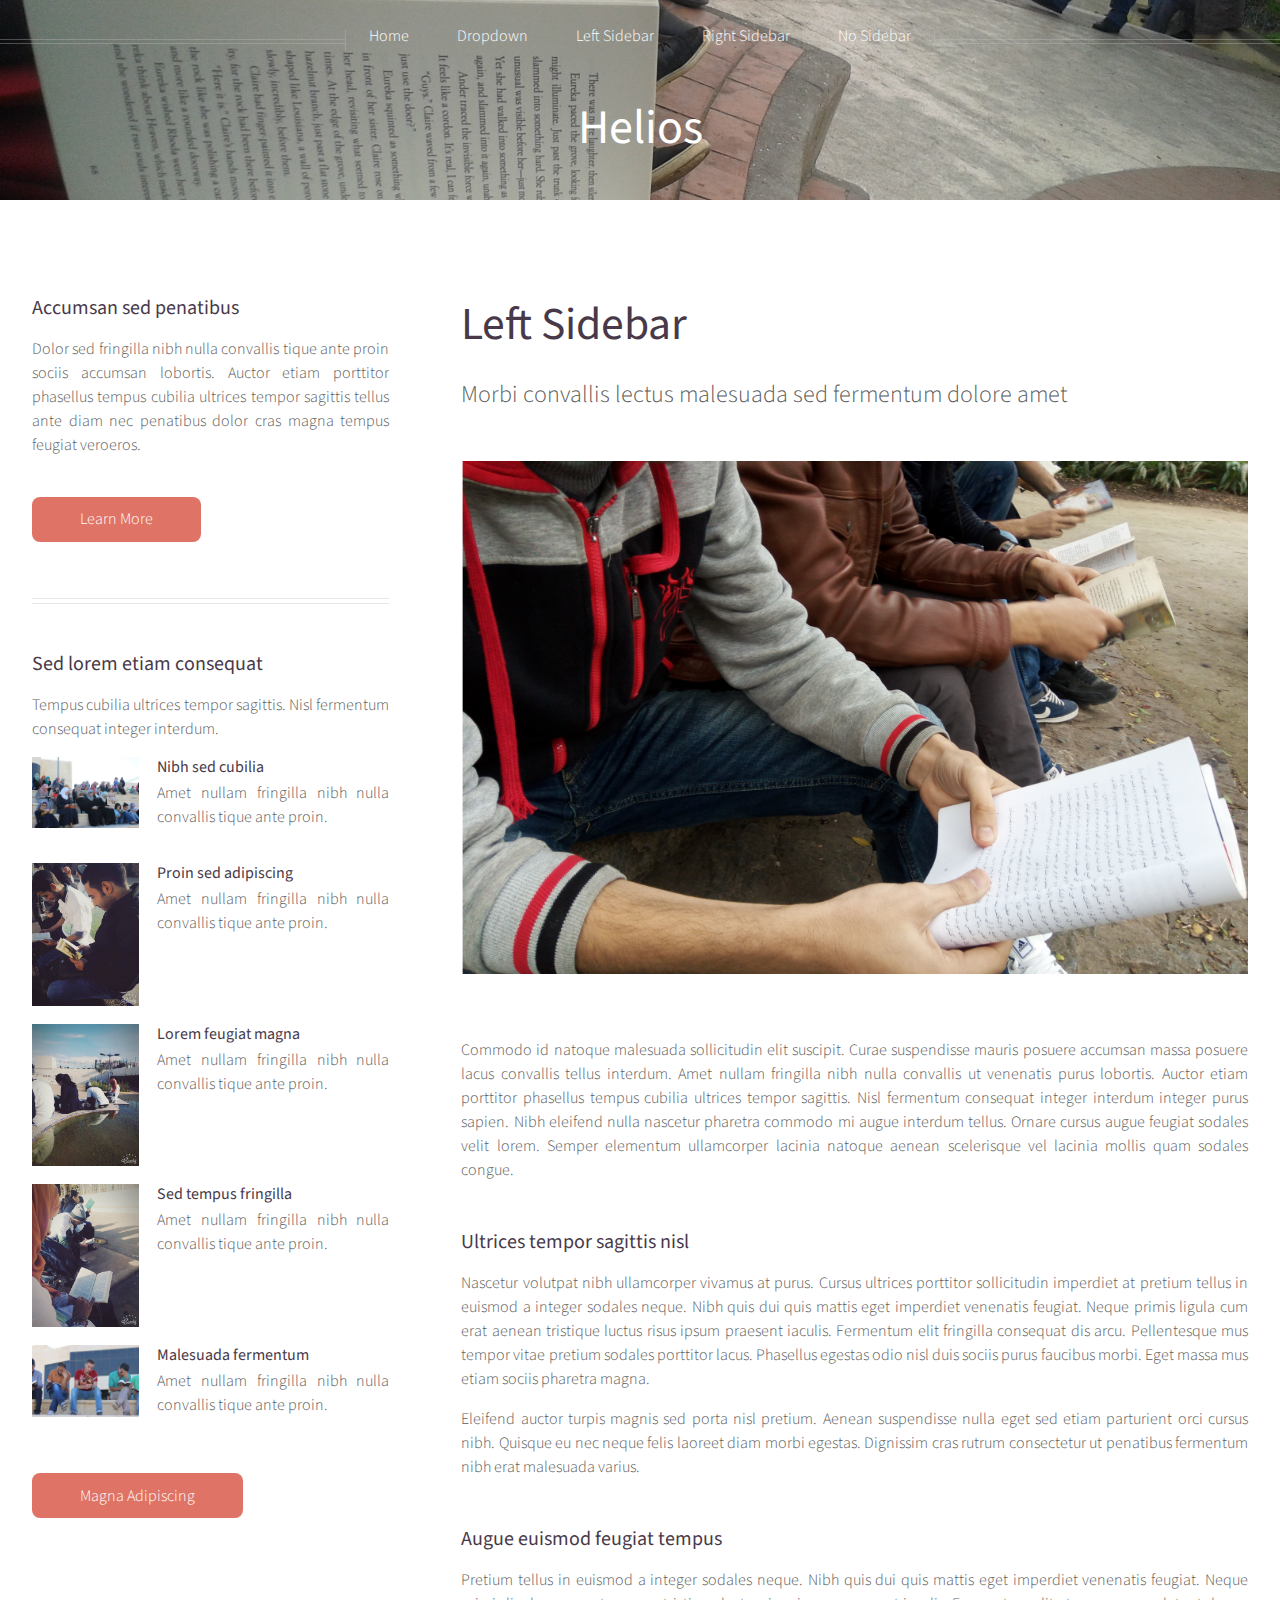
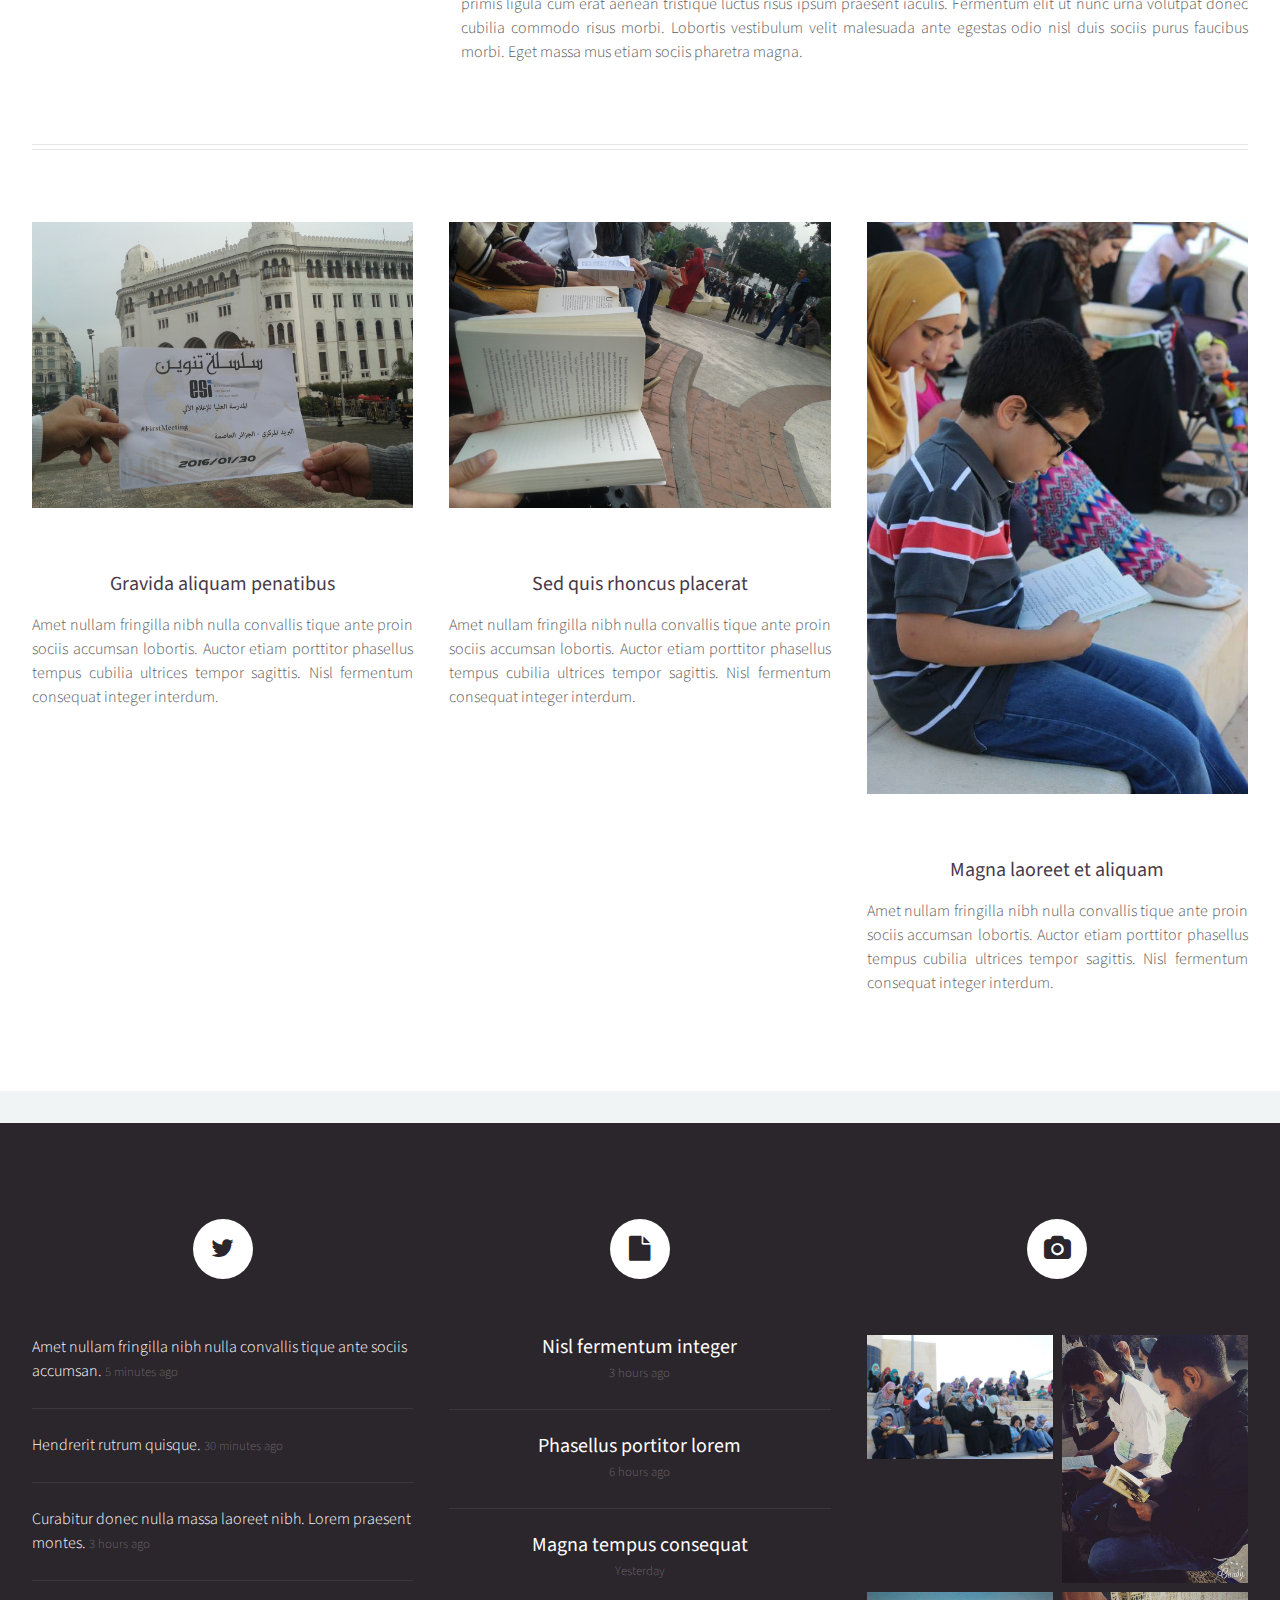
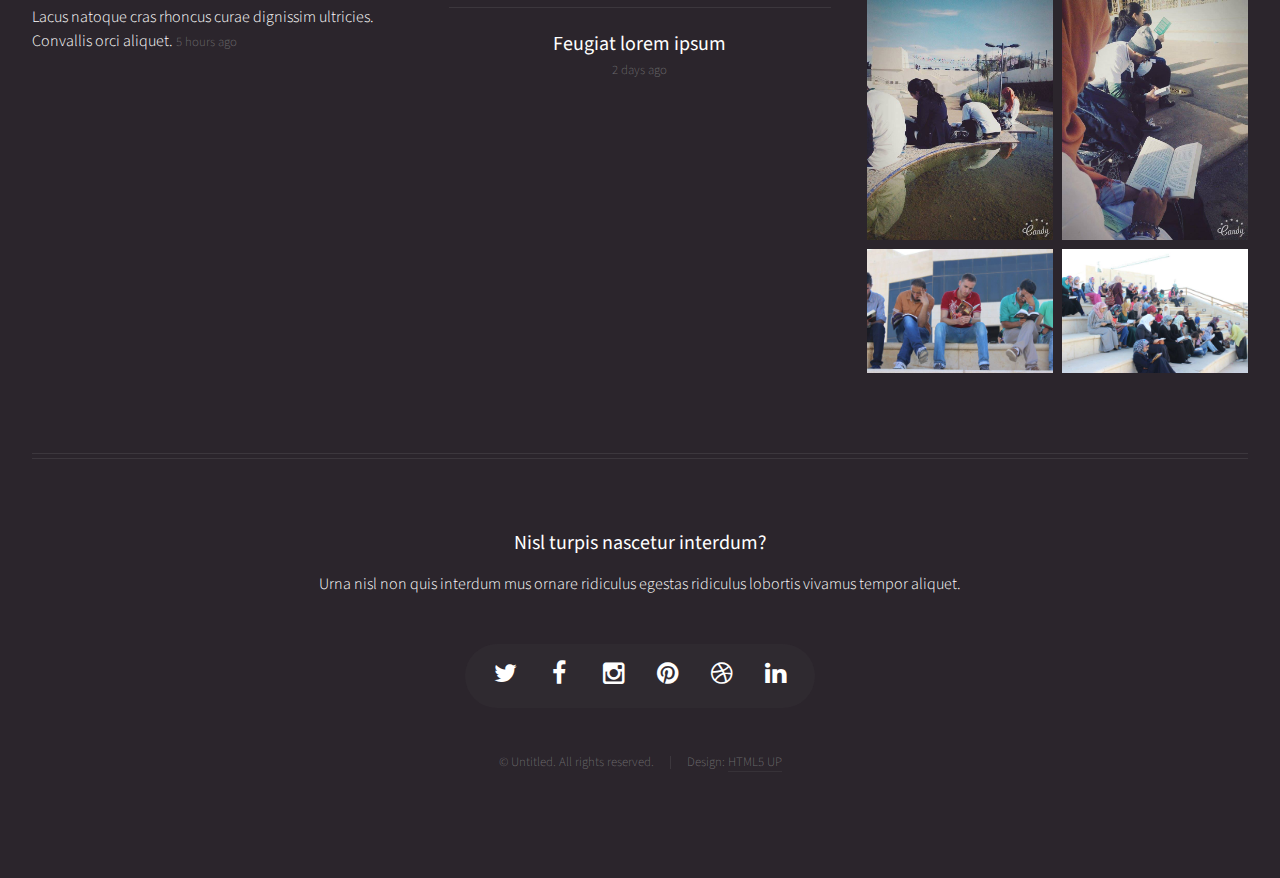
<file: left-sidebar.html>
<!DOCTYPE HTML>
<!--
	Helios by HTML5 UP
	html5up.net | @n33co
	Free for personal and commercial use under the CCA 3.0 license (html5up.net/license)
-->
<html>
	<head>
		<title>Left Sidebar - Helios by HTML5 UP</title>
		<meta http-equiv="content-type" content="text/html; charset=utf-8" />
		<meta name="description" content="" />
		<meta name="keywords" content="" />
		<!--[if lte IE 8]><script src="css/ie/html5shiv.js"></script><![endif]-->
		<script src="js/jquery.min.js"></script>
		<script src="js/jquery.dropotron.min.js"></script>
		<script src="js/jquery.scrolly.min.js"></script>
		<script src="js/jquery.onvisible.min.js"></script>
		<script src="js/skel.min.js"></script>
		<script src="js/skel-layers.min.js"></script>
		<script src="js/init.js"></script>
		<noscript>
			<link rel="stylesheet" href="css/skel.css" />
			<link rel="stylesheet" href="css/style.css" />
			<link rel="stylesheet" href="css/style-desktop.css" />
			<link rel="stylesheet" href="css/style-noscript.css" />
		</noscript>
		<!--[if lte IE 8]><link rel="stylesheet" href="css/ie/v8.css" /><![endif]-->
	</head>
	<body class="left-sidebar">

		<!-- Header -->
			<div id="header">

				<!-- Inner -->
					<div class="inner">
						<header>
							<h1><a href="index.html" id="logo">Helios</a></h1>
						</header>
					</div>
				
				<!-- Nav -->
					<nav id="nav">
						<ul>
							<li><a href="index.html">Home</a></li>
							<li>
								<a href="">Dropdown</a>
								<ul>
									<li><a href="#">Lorem ipsum dolor</a></li>
									<li><a href="#">Magna phasellus</a></li>
									<li><a href="#">Etiam dolore nisl</a></li>
									<li>
										<a href="">And a submenu &hellip;</a>
										<ul>
											<li><a href="#">Lorem ipsum dolor</a></li>
											<li><a href="#">Phasellus consequat</a></li>
											<li><a href="#">Magna phasellus</a></li>
											<li><a href="#">Etiam dolore nisl</a></li>
										</ul>
									</li>
									<li><a href="#">Veroeros feugiat</a></li>
								</ul>
							</li>
							<li><a href="left-sidebar.html">Left Sidebar</a></li>
							<li><a href="right-sidebar.html">Right Sidebar</a></li>
							<li><a href="no-sidebar.html">No Sidebar</a></li>
						</ul>
					</nav>

			</div>
			
		<!-- Main -->
			<div class="wrapper style1">

				<div class="container">
					<div class="row 200%">
						<div class="4u" id="sidebar">
							<hr class="first" />
							<section>
								<header>
									<h3><a href="#">Accumsan sed penatibus</a></h3>
								</header>
								<p>
									Dolor sed fringilla nibh nulla convallis tique ante proin sociis accumsan lobortis. Auctor etiam
									porttitor phasellus tempus cubilia ultrices tempor sagittis  tellus ante diam nec penatibus dolor cras
									magna tempus feugiat veroeros.
								</p>
								<footer>
									<a href="#" class="button">Learn More</a>
								</footer>
							</section>
							<hr />
							<section>
								<header>
									<h3><a href="#">Sed lorem etiam consequat</a></h3>
								</header>
								<p>
									Tempus cubilia ultrices tempor sagittis. Nisl fermentum consequat integer interdum.
								</p>
								<div class="row 50% no-collapse">
									<div class="4u">
										<a href="#" class="image fit"><img src="images/pic10.jpg" alt="" /></a>
									</div>
									<div class="8u">
										<h4>Nibh sed cubilia</h4>
										<p>
											Amet nullam fringilla nibh nulla convallis tique ante proin.
										</p>
									</div>
								</div>
								<div class="row 50% no-collapse">
									<div class="4u">
										<a href="#" class="image fit"><img src="images/pic11.jpg" alt="" /></a>
									</div>
									<div class="8u">
										<h4>Proin sed adipiscing</h4>
										<p>
											Amet nullam fringilla nibh nulla convallis tique ante proin.
										</p>
									</div>
								</div>
								<div class="row 50% no-collapse">
									<div class="4u">
										<a href="#" class="image fit"><img src="images/pic12.jpg" alt="" /></a>
									</div>
									<div class="8u">
										<h4>Lorem feugiat magna</h4>
										<p>
											Amet nullam fringilla nibh nulla convallis tique ante proin.
										</p>
									</div>
								</div>
								<div class="row 50% no-collapse">
									<div class="4u">
										<a href="#" class="image fit"><img src="images/pic13.jpg" alt="" /></a>
									</div>
									<div class="8u">
										<h4>Sed tempus fringilla</h4>
										<p>
											Amet nullam fringilla nibh nulla convallis tique ante proin.
										</p>
									</div>
								</div>
								<div class="row 50% no-collapse">
									<div class="4u">
										<a href="#" class="image fit"><img src="images/pic14.jpg" alt="" /></a>
									</div>
									<div class="8u">
										<h4>Malesuada fermentum</h4>
										<p>
											Amet nullam fringilla nibh nulla convallis tique ante proin.
										</p>
									</div>
								</div>
								<footer>
									<a href="#" class="button">Magna Adipiscing</a>
								</footer>
							</section>
						</div>
						<div class="8u important(collapse)" id="content">
							<article id="main">
								<header>
									<h2><a href="#">Left Sidebar</a></h2>
									<p>
										Morbi convallis lectus malesuada sed fermentum dolore amet
									</p>
								</header>
								<a href="#" class="image featured"><img src="images/pic06.jpg" alt="" /></a>
								<p>
									Commodo id natoque malesuada sollicitudin elit suscipit. Curae suspendisse mauris posuere accumsan massa 
									posuere lacus convallis tellus interdum. Amet nullam fringilla nibh nulla convallis ut venenatis purus 
									lobortis. Auctor etiam porttitor phasellus tempus cubilia ultrices tempor sagittis. Nisl fermentum 
									consequat integer interdum integer purus sapien. Nibh eleifend nulla nascetur pharetra commodo mi augue 
									interdum tellus. Ornare cursus augue feugiat sodales velit lorem. Semper elementum ullamcorper lacinia 
									natoque aenean scelerisque vel lacinia mollis quam sodales congue.
								</p>
								<section>
									<header>
										<h3>Ultrices tempor sagittis nisl</h3>
									</header>
									<p>
										Nascetur volutpat nibh ullamcorper vivamus at purus. Cursus ultrices porttitor sollicitudin imperdiet
										at pretium tellus in euismod a integer sodales neque. Nibh quis dui quis mattis eget imperdiet venenatis 
										feugiat. Neque primis ligula cum erat aenean tristique luctus risus ipsum praesent iaculis. Fermentum elit 
										fringilla consequat dis arcu. Pellentesque mus tempor vitae pretium sodales porttitor lacus. Phasellus 
										egestas odio nisl duis sociis purus faucibus morbi. Eget massa mus etiam sociis pharetra magna. 
									</p>
									<p>
										Eleifend auctor turpis magnis sed porta nisl pretium. Aenean suspendisse nulla eget sed etiam parturient 
										orci cursus nibh. Quisque eu nec neque felis laoreet diam morbi egestas. Dignissim cras rutrum consectetur 
										ut penatibus fermentum nibh erat malesuada varius. 
									</p>
								</section>
								<section>
									<header>
										<h3>Augue euismod feugiat tempus</h3>
									</header>
									<p>
										Pretium tellus in euismod a integer sodales neque. Nibh quis dui quis mattis eget imperdiet venenatis 
										feugiat. Neque primis ligula cum erat aenean tristique luctus risus ipsum praesent iaculis. Fermentum elit 
										ut nunc urna volutpat donec cubilia commodo risus morbi. Lobortis vestibulum velit malesuada ante 
										egestas odio nisl duis sociis purus faucibus morbi. Eget massa mus etiam sociis pharetra magna. 
									</p>
								</section>
							</article>
						</div>
					</div>
					<hr />
					<div class="row">
						<article class="4u special">
							<a href="#" class="image featured"><img src="images/pic07.jpg" alt="" /></a>
							<header>
								<h3><a href="#">Gravida aliquam penatibus</a></h3>
							</header>
							<p>
								Amet nullam fringilla nibh nulla convallis tique ante proin sociis accumsan lobortis. Auctor etiam
								porttitor phasellus tempus cubilia ultrices tempor sagittis. Nisl fermentum consequat integer interdum.
							</p>
						</article>
						<article class="4u special">
							<a href="#" class="image featured"><img src="images/pic08.jpg" alt="" /></a>
							<header>
								<h3><a href="#">Sed quis rhoncus placerat</a></h3>
							</header>
							<p>
								Amet nullam fringilla nibh nulla convallis tique ante proin sociis accumsan lobortis. Auctor etiam
								porttitor phasellus tempus cubilia ultrices tempor sagittis. Nisl fermentum consequat integer interdum.
							</p>
						</article>
						<article class="4u special">
							<a href="#" class="image featured"><img src="images/pic09.jpg" alt="" /></a>
							<header>
								<h3><a href="#">Magna laoreet et aliquam</a></h3>
							</header>
							<p>
								Amet nullam fringilla nibh nulla convallis tique ante proin sociis accumsan lobortis. Auctor etiam
								porttitor phasellus tempus cubilia ultrices tempor sagittis. Nisl fermentum consequat integer interdum.
							</p>
						</article>
					</div>
				</div>

			</div>

		<!-- Footer -->
			<div id="footer">
				<div class="container">
					<div class="row">
						
						<!-- Tweets -->
							<section class="4u">
								<header>
									<h2 class="icon fa-twitter circled"><span class="label">Tweets</span></h2>
								</header>
								<ul class="divided">
									<li>
										<article class="tweet">
											Amet nullam fringilla nibh nulla convallis tique ante sociis accumsan.
											<span class="timestamp">5 minutes ago</span>
										</article>
									</li>
									<li>
										<article class="tweet">
											Hendrerit rutrum quisque.
											<span class="timestamp">30 minutes ago</span>
										</article>
									</li>
									<li>
										<article class="tweet">
											Curabitur donec nulla massa laoreet nibh. Lorem praesent montes.
											<span class="timestamp">3 hours ago</span>
										</article>
									</li>
									<li>
										<article class="tweet">
											Lacus natoque cras rhoncus curae dignissim ultricies. Convallis orci aliquet.
											<span class="timestamp">5 hours ago</span>
										</article>
									</li>
								</ul>
							</section>

						<!-- Posts -->
							<section class="4u">
								<header>
									<h2 class="icon fa-file circled"><span class="label">Posts</span></h2>
								</header>
								<ul class="divided">
									<li>
										<article class="post stub">
											<header>
												<h3><a href="#">Nisl fermentum integer</a></h3>
											</header>
											<span class="timestamp">3 hours ago</span>
										</article>
									</li>
									<li>
										<article class="post stub">
											<header>
												<h3><a href="#">Phasellus portitor lorem</a></h3>
											</header>
											<span class="timestamp">6 hours ago</span>
										</article>
									</li>
									<li>
										<article class="post stub">
											<header>
												<h3><a href="#">Magna tempus consequat</a></h3>
											</header>
											<span class="timestamp">Yesterday</span>
										</article>
									</li>
									<li>
										<article class="post stub">
											<header>
												<h3><a href="#">Feugiat lorem ipsum</a></h3>
											</header>
											<span class="timestamp">2 days ago</span>
										</article>
									</li>
								</ul>
							</section>

						<!-- Photos -->
							<section class="4u">
								<header>
									<h2 class="icon fa-camera circled"><span class="label">Photos</span></h2>
								</header>
								<div class="row 25% no-collapse">
									<div class="6u">
										<a href="#" class="image fit"><img src="images/pic10.jpg" alt="" /></a>
									</div>
									<div class="6u">
										<a href="#" class="image fit"><img src="images/pic11.jpg" alt="" /></a>
									</div>
								</div>
								<div class="row 25% no-collapse">
									<div class="6u">
										<a href="#" class="image fit"><img src="images/pic12.jpg" alt="" /></a>
									</div>
									<div class="6u">
										<a href="#" class="image fit"><img src="images/pic13.jpg" alt="" /></a>
									</div>
								</div>
								<div class="row 25% no-collapse">
									<div class="6u">
										<a href="#" class="image fit"><img src="images/pic14.jpg" alt="" /></a>
									</div>
									<div class="6u">
										<a href="#" class="image fit"><img src="images/pic15.jpg" alt="" /></a>
									</div>
								</div>
							</section>

					</div>
					<hr />
					<div class="row">
						<div class="12u">
							
							<!-- Contact -->
								<section class="contact">
									<header>
										<h3>Nisl turpis nascetur interdum?</h3>
									</header>
									<p>Urna nisl non quis interdum mus ornare ridiculus egestas ridiculus lobortis vivamus tempor aliquet.</p>
									<ul class="icons">
										<li><a href="#" class="icon fa-twitter"><span class="label">Twitter</span></a></li>
										<li><a href="#" class="icon fa-facebook"><span class="label">Facebook</span></a></li>
										<li><a href="#" class="icon fa-instagram"><span class="label">Instagram</span></a></li>
										<li><a href="#" class="icon fa-pinterest"><span class="label">Pinterest</span></a></li>
										<li><a href="#" class="icon fa-dribbble"><span class="label">Dribbble</span></a></li>
										<li><a href="#" class="icon fa-linkedin"><span class="label">Linkedin</span></a></li>
									</ul>
								</section>
							
							<!-- Copyright -->
								<div class="copyright">
									<ul class="menu">
										<li>&copy; Untitled. All rights reserved.</li><li>Design: <a href="http://html5up.net">HTML5 UP</a></li>
									</ul>
								</div>
							
						</div>
					
					</div>
				</div>
			</div>

	</body>
</html>
</file>
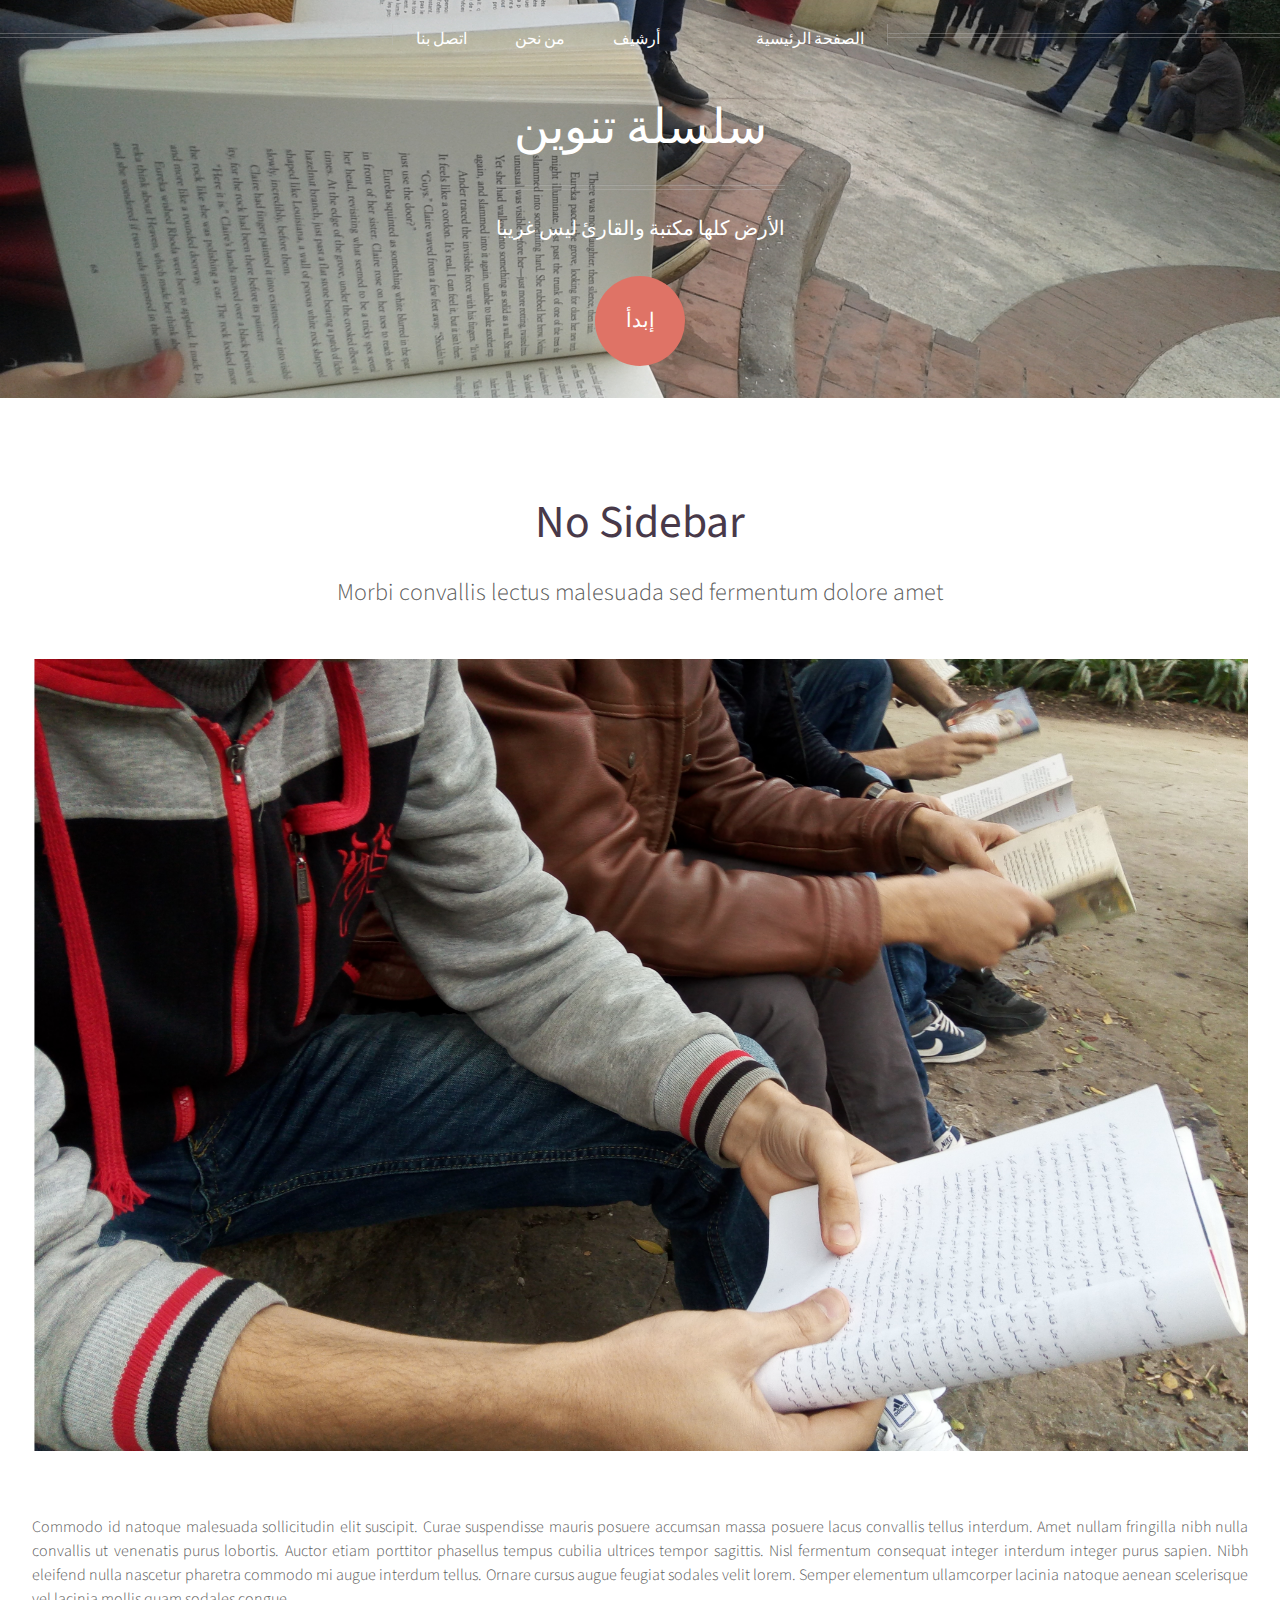
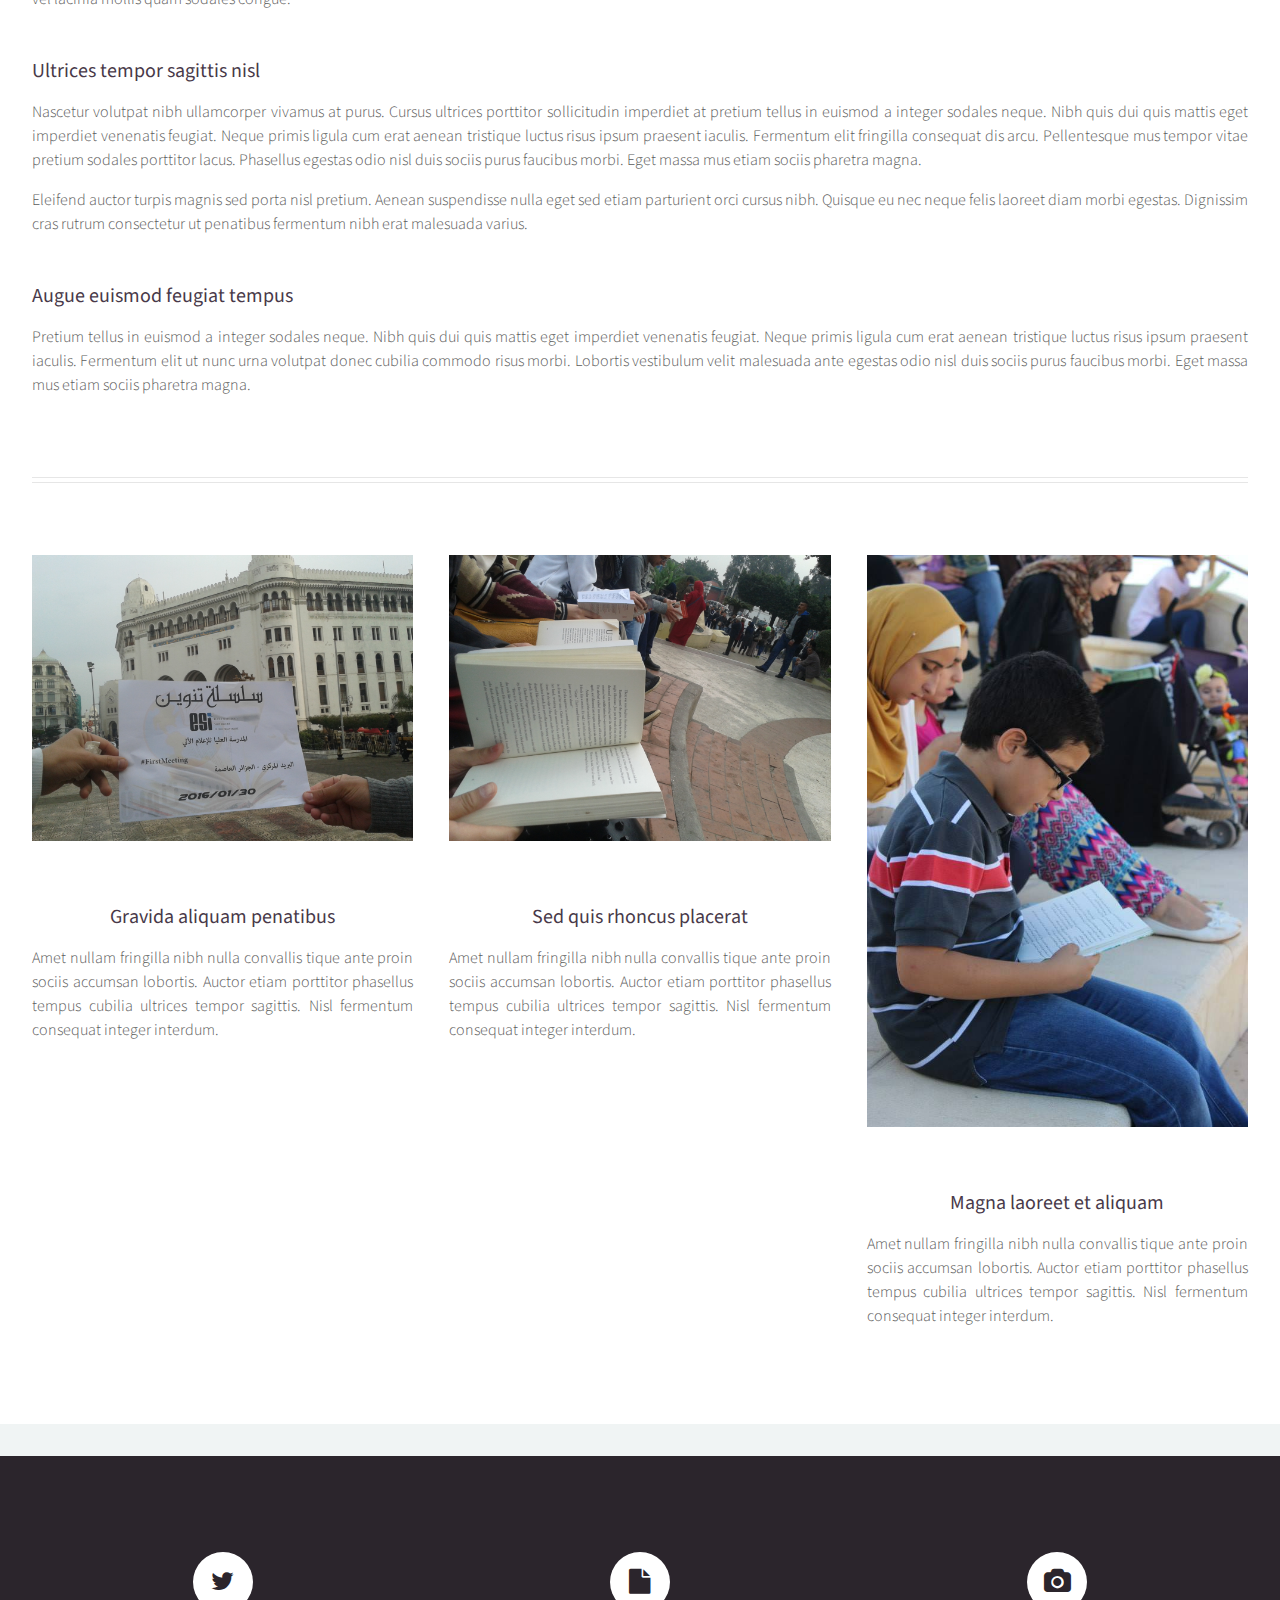
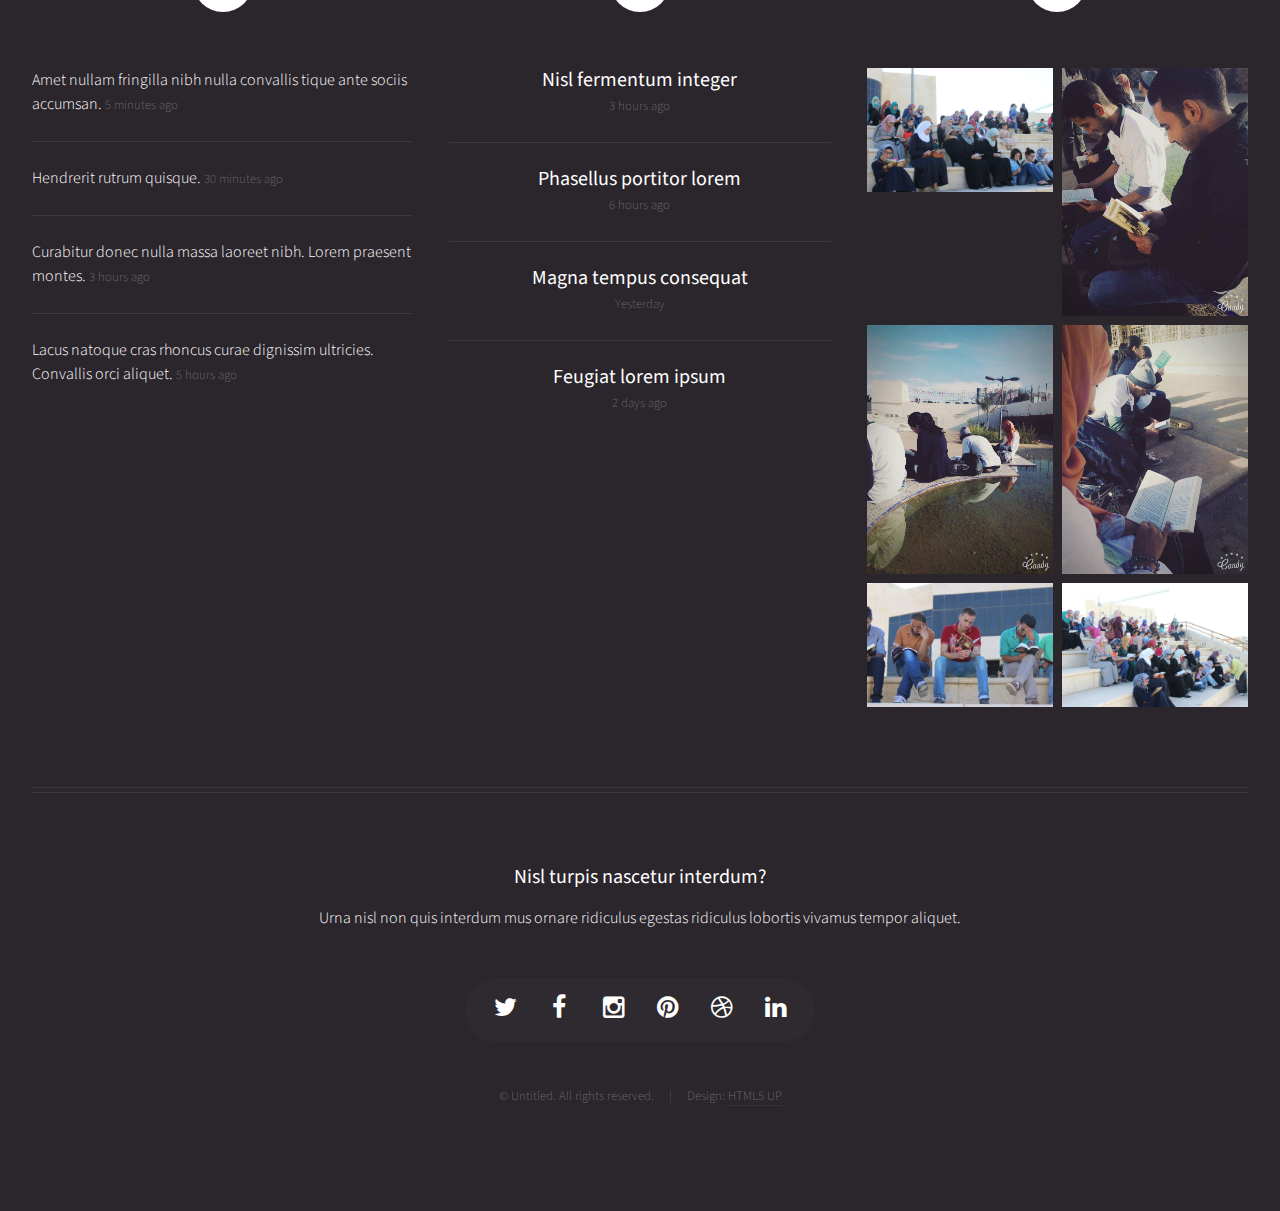
<file: no-sidebar.html>
<!DOCTYPE HTML>
<!--
	Helios by HTML5 UP
	html5up.net | @n33co
	Free for personal and commercial use under the CCA 3.0 license (html5up.net/license)
-->
<html>
	<head>
		<title>No Sidebar - Helios by HTML5 UP</title>
		<meta http-equiv="content-type" content="text/html; charset=utf-8" />
		<meta name="description" content="" />
		<meta name="keywords" content="" />
		<!--[if lte IE 8]><script src="css/ie/html5shiv.js"></script><![endif]-->
		<script src="js/jquery.min.js"></script>
		<script src="js/jquery.dropotron.min.js"></script>
		<script src="js/jquery.scrolly.min.js"></script>
		<script src="js/jquery.onvisible.min.js"></script>
		<script src="js/skel.min.js"></script>
		<script src="js/skel-layers.min.js"></script>
		<script src="js/init.js"></script>
		<noscript>
			<link rel="stylesheet" href="css/skel.css" />
			<link rel="stylesheet" href="css/style.css" />
			<link rel="stylesheet" href="css/style-desktop.css" />
			<link rel="stylesheet" href="css/style-noscript.css" />
		</noscript>
		<!--[if lte IE 8]><link rel="stylesheet" href="css/ie/v8.css" /><![endif]-->
	</head>
	<body class="no-sidebar">

		<!-- Header -->
			<!-- <div id="header">

				<!-- Inner 
					<div class="inner">
						<header>
							<h1><a href="index.html" id="logo">Helios</a></h1>
						</header>
					</div>
				
				<!-- Nav ->
					<nav id="nav">
						<ul>
							<li><a href="index.html">Home</a></li>
							<li>
								<a href="">Dropdown</a>
								<ul>
									<li><a href="#">Lorem ipsum dolor</a></li>
									<li><a href="#">Magna phasellus</a></li>
									<li><a href="#">Etiam dolore nisl</a></li>
									<li>
										<a href="">And a submenu &hellip;</a>
										<ul>
											<li><a href="#">Lorem ipsum dolor</a></li>
											<li><a href="#">Phasellus consequat</a></li>
											<li><a href="#">Magna phasellus</a></li>
											<li><a href="#">Etiam dolore nisl</a></li>
										</ul>
									</li>
									<li><a href="#">Veroeros feugiat</a></li>
								</ul>
							</li>
							<li><a href="left-sidebar.html">Left Sidebar</a></li>
							<li><a href="right-sidebar.html">Right Sidebar</a></li>
							<li><a href="no-sidebar.html">No Sidebar</a></li>
						</ul>
					</nav>

			</div> -->
			<!-- Header -->
			<div id="header">
						
				<!-- Inner -->
					<div class="inner">
						<header>
							<h1><a href="index.html" id="logo" color="red">سلسلة تنوين</a></h1>
							<hr />
							<p>الأرض كلها مكتبة والقارئ ليس غريبا</p>
						</header>
						<footer>
							<a href="#banner" class="button circled scrolly">إبدأ</a>
						</footer>
					</div>
				
				<!-- Nav -->
					<nav id="nav">
						<ul>
							<li><a href="no-sidebar.html">اتصل بنا</a></li>
							<li><a href="right-sidebar.html">من نحن</a></li>
							<li>
								<a href="">أرشيف</a>
								<ul>
									<li><a href="#">صور</a></li>
									<li><a href="#">فيديوهات</a></li>
									<li><a href="#">Etiam dolore nisl</a></li>
									<li>
										<a href="">And a submenu &hellip;</a>
										<ul>
											<li><a href="#">Lorem ipsum dolor</a></li>
											<li><a href="#">Phasellus consequat</a></li>
											<li><a href="#">Magna phasellus</a></li>
											<li><a href="#">Etiam dolore nisl</a></li>
										</ul>
									</li>
									<li><a href="#">Veroeros feugiat</a></li>
								</ul>
							</li>
							<li><a href="left-sidebar.html"></a></li>
							<li><a href="index.html">الصفحة الرئيسية</a></li>
						</ul>
					</nav>

			</div>
		<!-- Main -->
			<div class="wrapper style1">

				<div class="container">
					<article id="main" class="special">
						<header>
							<h2><a href="#">No Sidebar</a></h2>
							<p>
								Morbi convallis lectus malesuada sed fermentum dolore amet
							</p>
						</header>
						<a href="#" class="image featured"><img src="images/pic06.jpg" alt="" /></a>
						<p>
							Commodo id natoque malesuada sollicitudin elit suscipit. Curae suspendisse mauris posuere accumsan massa 
							posuere lacus convallis tellus interdum. Amet nullam fringilla nibh nulla convallis ut venenatis purus 
							lobortis. Auctor etiam porttitor phasellus tempus cubilia ultrices tempor sagittis. Nisl fermentum 
							consequat integer interdum integer purus sapien. Nibh eleifend nulla nascetur pharetra commodo mi augue 
							interdum tellus. Ornare cursus augue feugiat sodales velit lorem. Semper elementum ullamcorper lacinia 
							natoque aenean scelerisque vel lacinia mollis quam sodales congue.
						</p>
						<section>
							<header>
								<h3>Ultrices tempor sagittis nisl</h3>
							</header>
							<p>
								Nascetur volutpat nibh ullamcorper vivamus at purus. Cursus ultrices porttitor sollicitudin imperdiet
								at pretium tellus in euismod a integer sodales neque. Nibh quis dui quis mattis eget imperdiet venenatis 
								feugiat. Neque primis ligula cum erat aenean tristique luctus risus ipsum praesent iaculis. Fermentum elit 
								fringilla consequat dis arcu. Pellentesque mus tempor vitae pretium sodales porttitor lacus. Phasellus 
								egestas odio nisl duis sociis purus faucibus morbi. Eget massa mus etiam sociis pharetra magna. 
							</p>
							<p>
								Eleifend auctor turpis magnis sed porta nisl pretium. Aenean suspendisse nulla eget sed etiam parturient 
								orci cursus nibh. Quisque eu nec neque felis laoreet diam morbi egestas. Dignissim cras rutrum consectetur 
								ut penatibus fermentum nibh erat malesuada varius. 
							</p>
						</section>
						<section>
							<header>
								<h3>Augue euismod feugiat tempus</h3>
							</header>
							<p>
								Pretium tellus in euismod a integer sodales neque. Nibh quis dui quis mattis eget imperdiet venenatis 
								feugiat. Neque primis ligula cum erat aenean tristique luctus risus ipsum praesent iaculis. Fermentum elit 
								ut nunc urna volutpat donec cubilia commodo risus morbi. Lobortis vestibulum velit malesuada ante 
								egestas odio nisl duis sociis purus faucibus morbi. Eget massa mus etiam sociis pharetra magna. 
							</p>
						</section>
					</article>
					<hr />
					<div class="row">
						<article class="4u special">
							<a href="#" class="image featured"><img src="images/pic07.jpg" alt="" /></a>
							<header>
								<h3><a href="#">Gravida aliquam penatibus</a></h3>
							</header>
							<p>
								Amet nullam fringilla nibh nulla convallis tique ante proin sociis accumsan lobortis. Auctor etiam
								porttitor phasellus tempus cubilia ultrices tempor sagittis. Nisl fermentum consequat integer interdum.
							</p>
						</article>
						<article class="4u special">
							<a href="#" class="image featured"><img src="images/pic08.jpg" alt="" /></a>
							<header>
								<h3><a href="#">Sed quis rhoncus placerat</a></h3>
							</header>
							<p>
								Amet nullam fringilla nibh nulla convallis tique ante proin sociis accumsan lobortis. Auctor etiam
								porttitor phasellus tempus cubilia ultrices tempor sagittis. Nisl fermentum consequat integer interdum.
							</p>
						</article>
						<article class="4u special">
							<a href="#" class="image featured"><img src="images/pic09.jpg" alt="" /></a>
							<header>
								<h3><a href="#">Magna laoreet et aliquam</a></h3>
							</header>
							<p>
								Amet nullam fringilla nibh nulla convallis tique ante proin sociis accumsan lobortis. Auctor etiam
								porttitor phasellus tempus cubilia ultrices tempor sagittis. Nisl fermentum consequat integer interdum.
							</p>
						</article>
					</div>
				</div>

			</div>

		<!-- Footer -->
			<div id="footer">
				<div class="container">
					<div class="row">
						
						<!-- Tweets -->
							<section class="4u">
								<header>
									<h2 class="icon fa-twitter circled"><span class="label">Tweets</span></h2>
								</header>
								<ul class="divided">
									<li>
										<article class="tweet">
											Amet nullam fringilla nibh nulla convallis tique ante sociis accumsan.
											<span class="timestamp">5 minutes ago</span>
										</article>
									</li>
									<li>
										<article class="tweet">
											Hendrerit rutrum quisque.
											<span class="timestamp">30 minutes ago</span>
										</article>
									</li>
									<li>
										<article class="tweet">
											Curabitur donec nulla massa laoreet nibh. Lorem praesent montes.
											<span class="timestamp">3 hours ago</span>
										</article>
									</li>
									<li>
										<article class="tweet">
											Lacus natoque cras rhoncus curae dignissim ultricies. Convallis orci aliquet.
											<span class="timestamp">5 hours ago</span>
										</article>
									</li>
								</ul>
							</section>

						<!-- Posts -->
							<section class="4u">
								<header>
									<h2 class="icon fa-file circled"><span class="label">Posts</span></h2>
								</header>
								<ul class="divided">
									<li>
										<article class="post stub">
											<header>
												<h3><a href="#">Nisl fermentum integer</a></h3>
											</header>
											<span class="timestamp">3 hours ago</span>
										</article>
									</li>
									<li>
										<article class="post stub">
											<header>
												<h3><a href="#">Phasellus portitor lorem</a></h3>
											</header>
											<span class="timestamp">6 hours ago</span>
										</article>
									</li>
									<li>
										<article class="post stub">
											<header>
												<h3><a href="#">Magna tempus consequat</a></h3>
											</header>
											<span class="timestamp">Yesterday</span>
										</article>
									</li>
									<li>
										<article class="post stub">
											<header>
												<h3><a href="#">Feugiat lorem ipsum</a></h3>
											</header>
											<span class="timestamp">2 days ago</span>
										</article>
									</li>
								</ul>
							</section>

						<!-- Photos -->
							<section class="4u">
								<header>
									<h2 class="icon fa-camera circled"><span class="label">Photos</span></h2>
								</header>
								<div class="row 25% no-collapse">
									<div class="6u">
										<a href="#" class="image fit"><img src="images/pic10.jpg" alt="" /></a>
									</div>
									<div class="6u">
										<a href="#" class="image fit"><img src="images/pic11.jpg" alt="" /></a>
									</div>
								</div>
								<div class="row 25% no-collapse">
									<div class="6u">
										<a href="#" class="image fit"><img src="images/pic12.jpg" alt="" /></a>
									</div>
									<div class="6u">
										<a href="#" class="image fit"><img src="images/pic13.jpg" alt="" /></a>
									</div>
								</div>
								<div class="row 25% no-collapse">
									<div class="6u">
										<a href="#" class="image fit"><img src="images/pic14.jpg" alt="" /></a>
									</div>
									<div class="6u">
										<a href="#" class="image fit"><img src="images/pic15.jpg" alt="" /></a>
									</div>
								</div>
							</section>

					</div>
					<hr />
					<div class="row">
						<div class="12u">
							
							<!-- Contact -->
								<section class="contact">
									<header>
										<h3>Nisl turpis nascetur interdum?</h3>
									</header>
									<p>Urna nisl non quis interdum mus ornare ridiculus egestas ridiculus lobortis vivamus tempor aliquet.</p>
									<ul class="icons">
										<li><a href="#" class="icon fa-twitter"><span class="label">Twitter</span></a></li>
										<li><a href="#" class="icon fa-facebook"><span class="label">Facebook</span></a></li>
										<li><a href="#" class="icon fa-instagram"><span class="label">Instagram</span></a></li>
										<li><a href="#" class="icon fa-pinterest"><span class="label">Pinterest</span></a></li>
										<li><a href="#" class="icon fa-dribbble"><span class="label">Dribbble</span></a></li>
										<li><a href="#" class="icon fa-linkedin"><span class="label">Linkedin</span></a></li>
									</ul>
								</section>
							
							<!-- Copyright -->
								<div class="copyright">
									<ul class="menu">
										<li>&copy; Untitled. All rights reserved.</li><li>Design: <a href="http://html5up.net">HTML5 UP</a></li>
									</ul>
								</div>
							
						</div>
					
					</div>
				</div>
			</div>

	</body>
</html>
</file>
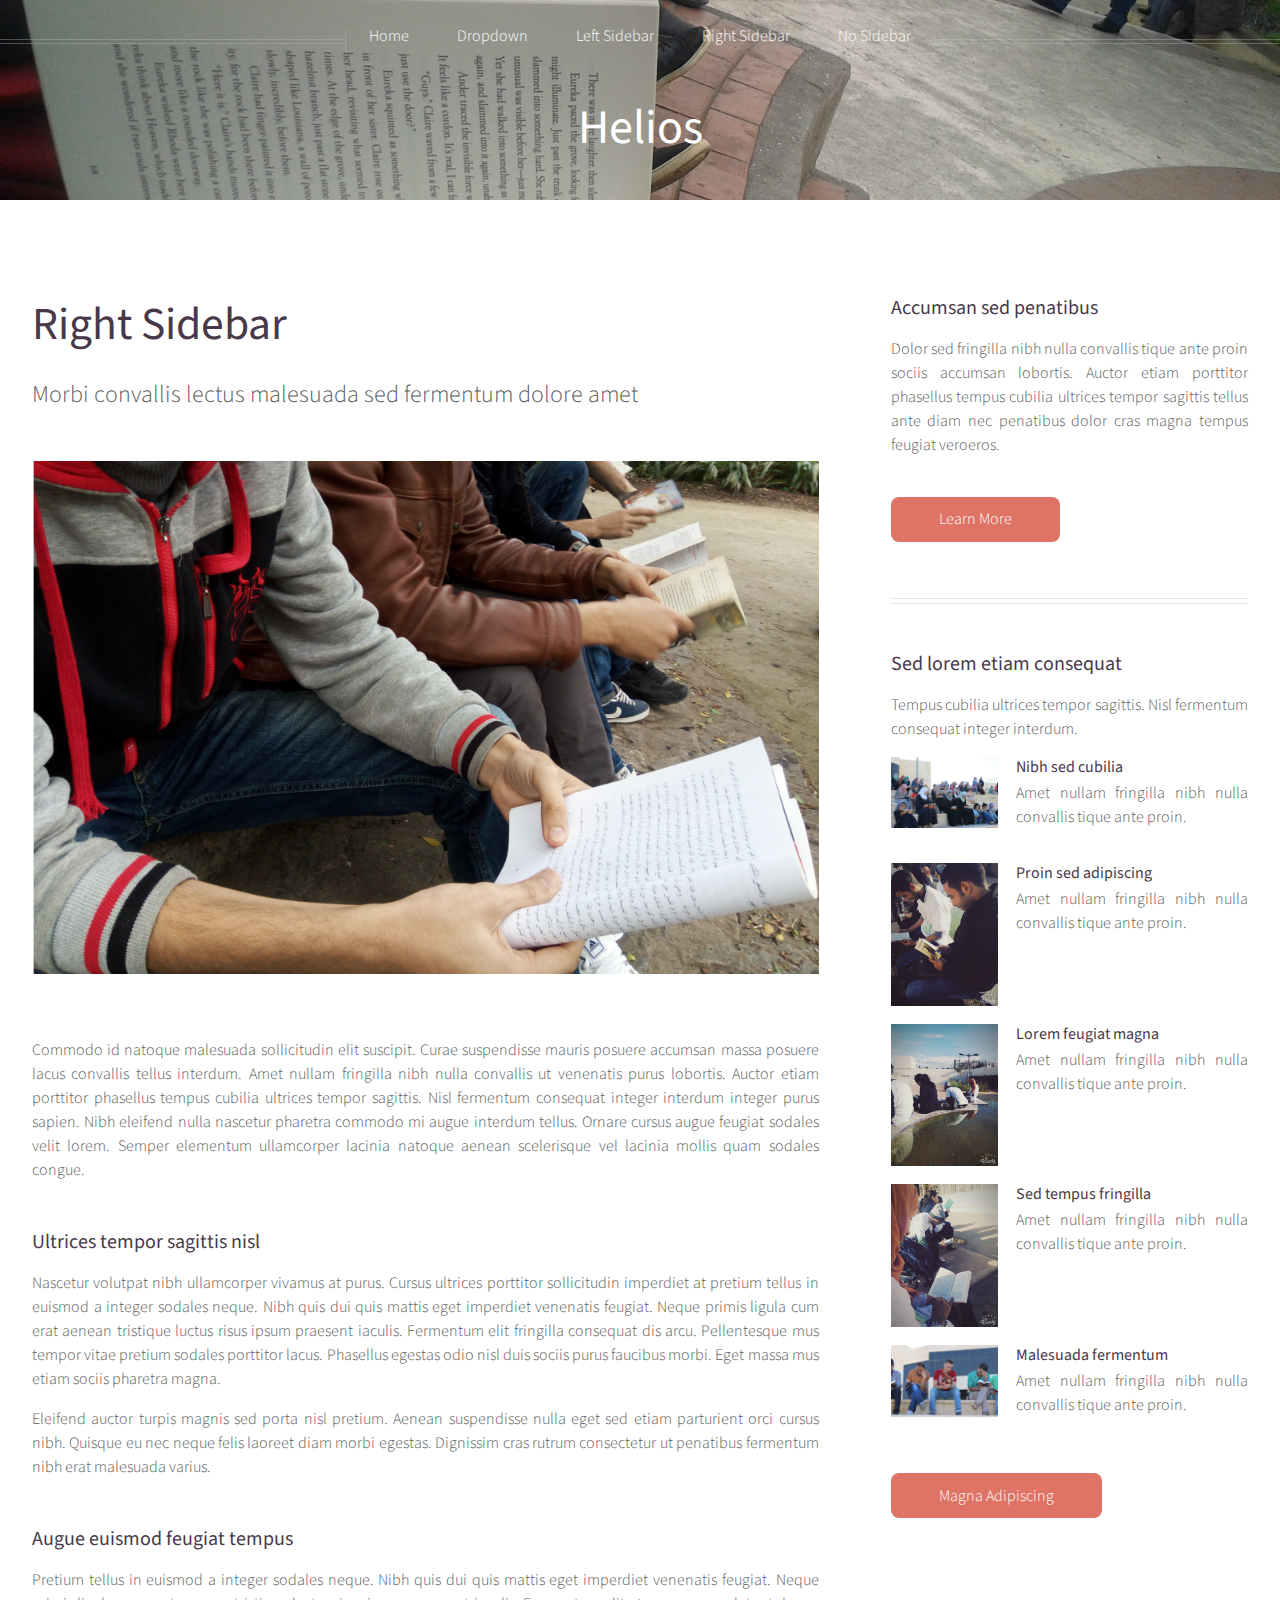
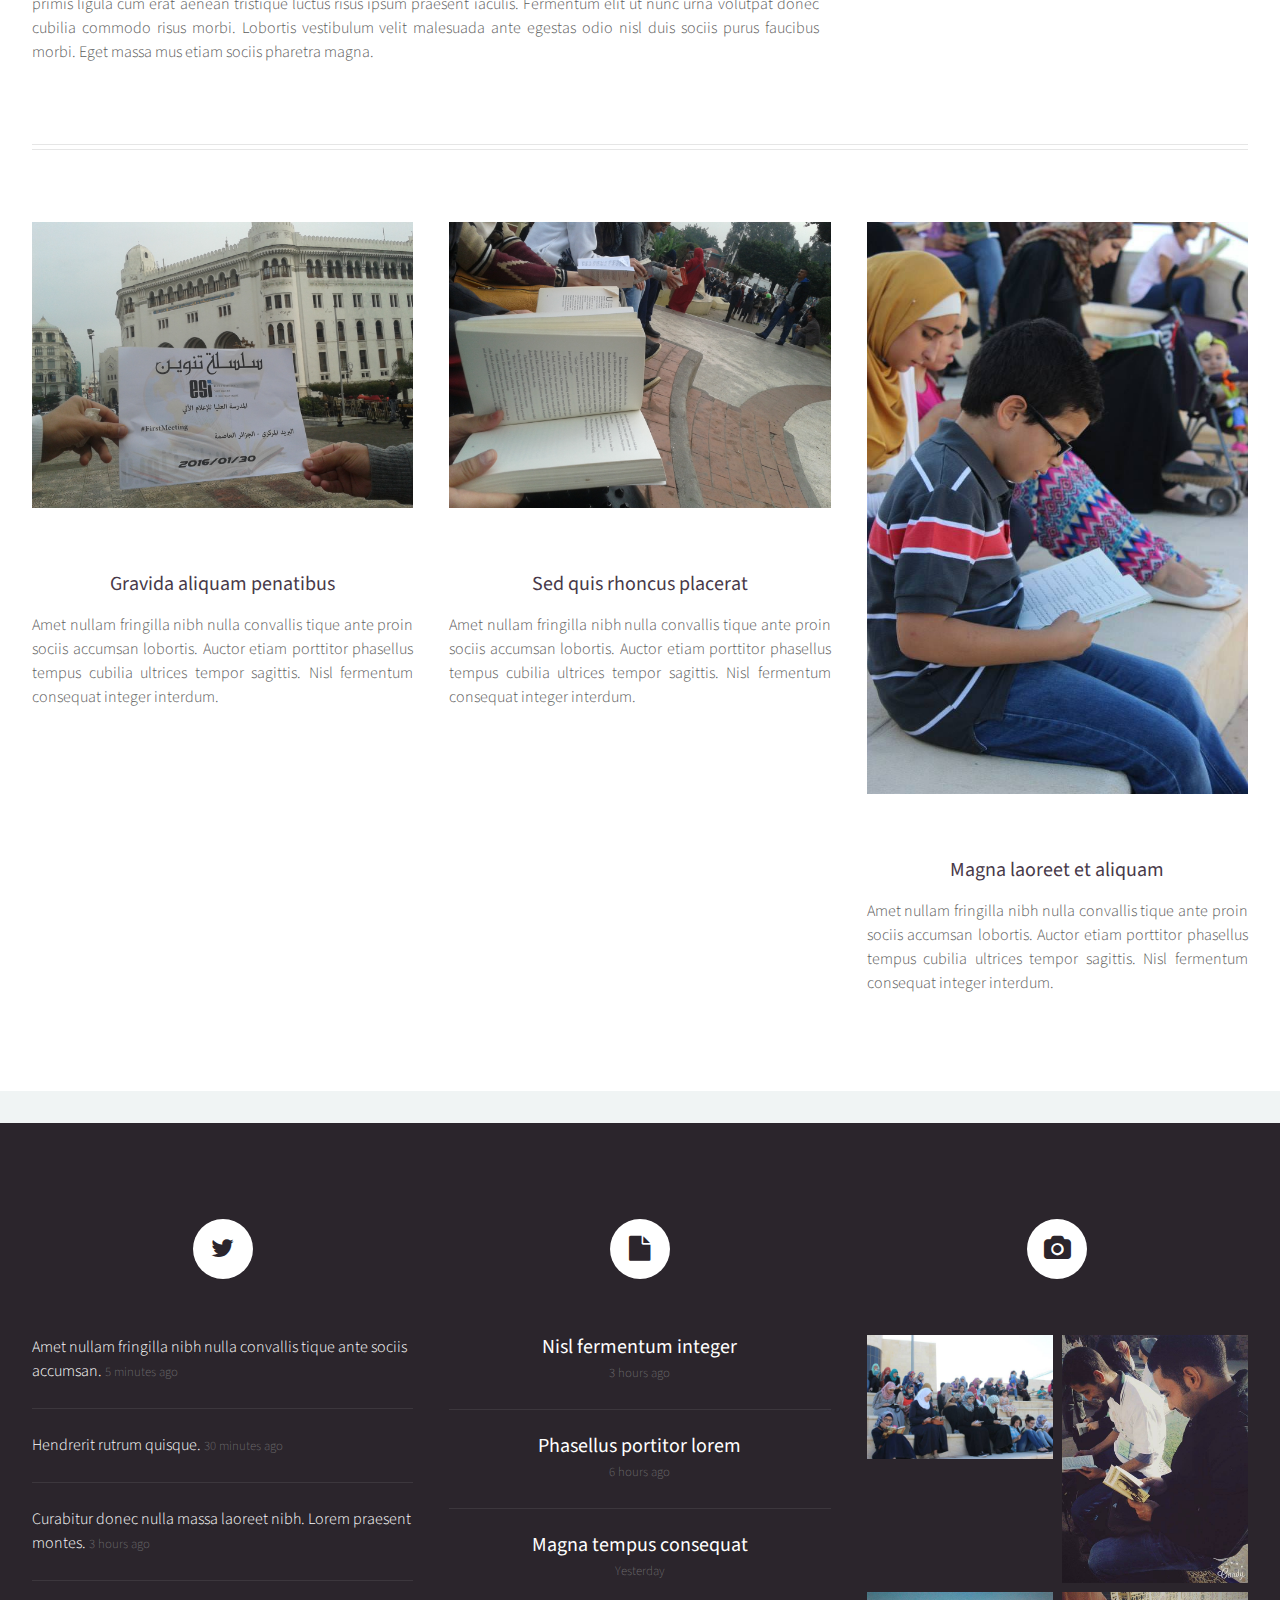
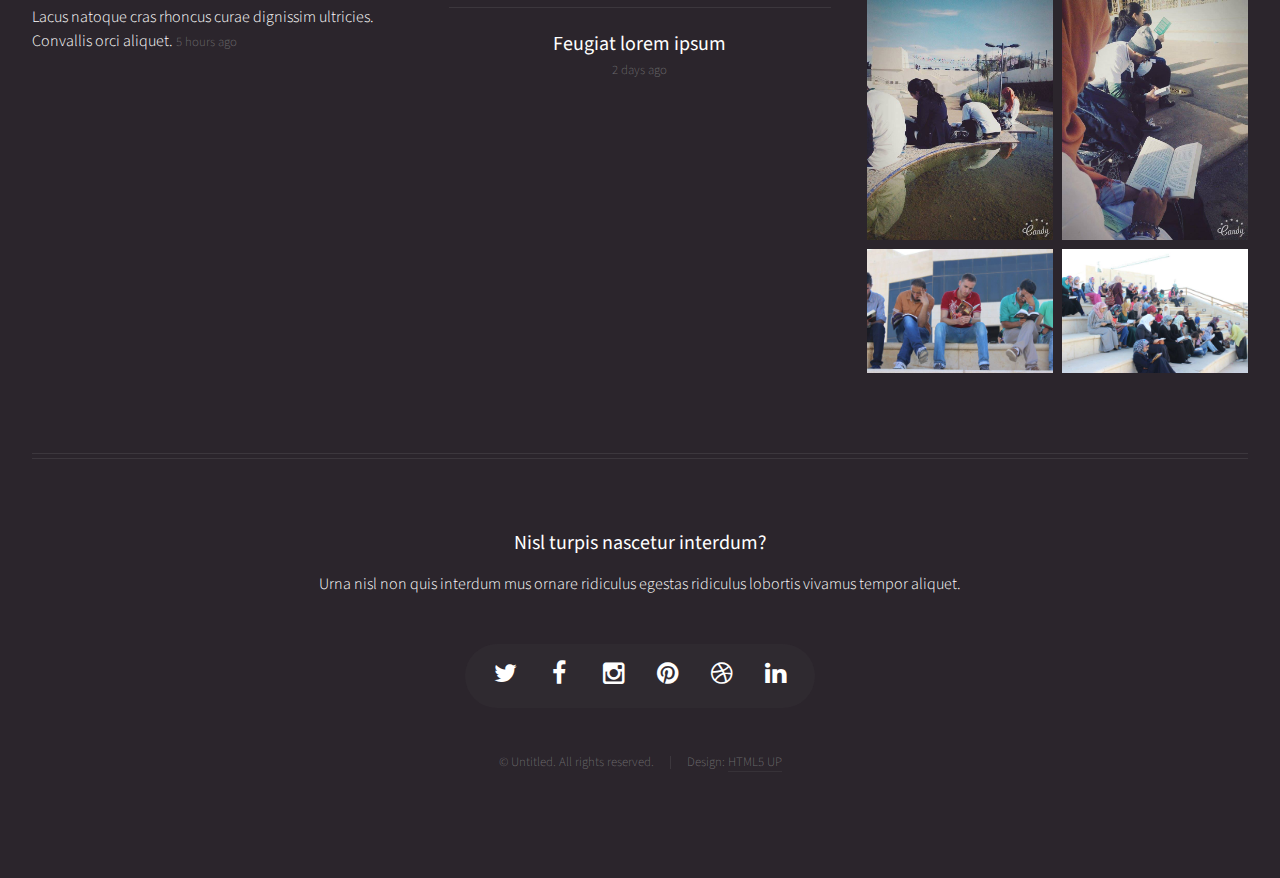
<file: right-sidebar.html>
<!DOCTYPE HTML>
<!--
	Helios by HTML5 UP
	html5up.net | @n33co
	Free for personal and commercial use under the CCA 3.0 license (html5up.net/license)
-->
<html>
	<head>
		<title>Right Sidebar - Helios by HTML5 UP</title>
		<meta http-equiv="content-type" content="text/html; charset=utf-8" />
		<meta name="description" content="" />
		<meta name="keywords" content="" />
		<!--[if lte IE 8]><script src="css/ie/html5shiv.js"></script><![endif]-->
		<script src="js/jquery.min.js"></script>
		<script src="js/jquery.dropotron.min.js"></script>
		<script src="js/jquery.scrolly.min.js"></script>
		<script src="js/jquery.onvisible.min.js"></script>
		<script src="js/skel.min.js"></script>
		<script src="js/skel-layers.min.js"></script>
		<script src="js/init.js"></script>
		<noscript>
			<link rel="stylesheet" href="css/skel.css" />
			<link rel="stylesheet" href="css/style.css" />
			<link rel="stylesheet" href="css/style-desktop.css" />
			<link rel="stylesheet" href="css/style-noscript.css" />
		</noscript>
		<!--[if lte IE 8]><link rel="stylesheet" href="css/ie/v8.css" /><![endif]-->
	</head>
	<body class="right-sidebar">

		<!-- Header -->
			<div id="header">

				<!-- Inner -->
					<div class="inner">
						<header>
							<h1><a href="index.html" id="logo">Helios</a></h1>
						</header>
					</div>
				
				<!-- Nav -->
					<nav id="nav">
						<ul>
							<li><a href="index.html">Home</a></li>
							<li>
								<a href="">Dropdown</a>
								<ul>
									<li><a href="#">Lorem ipsum dolor</a></li>
									<li><a href="#">Magna phasellus</a></li>
									<li><a href="#">Etiam dolore nisl</a></li>
									<li>
										<a href="">And a submenu &hellip;</a>
										<ul>
											<li><a href="#">Lorem ipsum dolor</a></li>
											<li><a href="#">Phasellus consequat</a></li>
											<li><a href="#">Magna phasellus</a></li>
											<li><a href="#">Etiam dolore nisl</a></li>
										</ul>
									</li>
									<li><a href="#">Veroeros feugiat</a></li>
								</ul>
							</li>
							<li><a href="left-sidebar.html">Left Sidebar</a></li>
							<li><a href="right-sidebar.html">Right Sidebar</a></li>
							<li><a href="no-sidebar.html">No Sidebar</a></li>
						</ul>
					</nav>

			</div>
			
		<!-- Main -->
			<div class="wrapper style1">

				<div class="container">
					<div class="row 200%">
						<div class="8u" id="content">
							<article id="main">
								<header>
									<h2><a href="#">Right Sidebar</a></h2>
									<p>
										Morbi convallis lectus malesuada sed fermentum dolore amet
									</p>
								</header>
								<a href="#" class="image featured"><img src="images/pic06.jpg" alt="" /></a>
								<p>
									Commodo id natoque malesuada sollicitudin elit suscipit. Curae suspendisse mauris posuere accumsan massa 
									posuere lacus convallis tellus interdum. Amet nullam fringilla nibh nulla convallis ut venenatis purus 
									lobortis. Auctor etiam porttitor phasellus tempus cubilia ultrices tempor sagittis. Nisl fermentum 
									consequat integer interdum integer purus sapien. Nibh eleifend nulla nascetur pharetra commodo mi augue 
									interdum tellus. Ornare cursus augue feugiat sodales velit lorem. Semper elementum ullamcorper lacinia 
									natoque aenean scelerisque vel lacinia mollis quam sodales congue.
								</p>
								<section>
									<header>
										<h3>Ultrices tempor sagittis nisl</h3>
									</header>
									<p>
										Nascetur volutpat nibh ullamcorper vivamus at purus. Cursus ultrices porttitor sollicitudin imperdiet
										at pretium tellus in euismod a integer sodales neque. Nibh quis dui quis mattis eget imperdiet venenatis 
										feugiat. Neque primis ligula cum erat aenean tristique luctus risus ipsum praesent iaculis. Fermentum elit 
										fringilla consequat dis arcu. Pellentesque mus tempor vitae pretium sodales porttitor lacus. Phasellus 
										egestas odio nisl duis sociis purus faucibus morbi. Eget massa mus etiam sociis pharetra magna. 
									</p>
									<p>
										Eleifend auctor turpis magnis sed porta nisl pretium. Aenean suspendisse nulla eget sed etiam parturient 
										orci cursus nibh. Quisque eu nec neque felis laoreet diam morbi egestas. Dignissim cras rutrum consectetur 
										ut penatibus fermentum nibh erat malesuada varius. 
									</p>
								</section>
								<section>
									<header>
										<h3>Augue euismod feugiat tempus</h3>
									</header>
									<p>
										Pretium tellus in euismod a integer sodales neque. Nibh quis dui quis mattis eget imperdiet venenatis 
										feugiat. Neque primis ligula cum erat aenean tristique luctus risus ipsum praesent iaculis. Fermentum elit 
										ut nunc urna volutpat donec cubilia commodo risus morbi. Lobortis vestibulum velit malesuada ante 
										egestas odio nisl duis sociis purus faucibus morbi. Eget massa mus etiam sociis pharetra magna. 
									</p>
								</section>
							</article>
						</div>
						<div class="4u" id="sidebar">
							<hr class="first" />
							<section>
								<header>
									<h3><a href="#">Accumsan sed penatibus</a></h3>
								</header>
								<p>
									Dolor sed fringilla nibh nulla convallis tique ante proin sociis accumsan lobortis. Auctor etiam
									porttitor phasellus tempus cubilia ultrices tempor sagittis  tellus ante diam nec penatibus dolor cras
									magna tempus feugiat veroeros.
								</p>
								<footer>
									<a href="#" class="button">Learn More</a>
								</footer>
							</section>
							<hr />
							<section>
								<header>
									<h3><a href="#">Sed lorem etiam consequat</a></h3>
								</header>
								<p>
									Tempus cubilia ultrices tempor sagittis. Nisl fermentum consequat integer interdum.
								</p>
								<div class="row 50% no-collapse">
									<div class="4u">
										<a href="#" class="image fit"><img src="images/pic10.jpg" alt="" /></a>
									</div>
									<div class="8u">
										<h4>Nibh sed cubilia</h4>
										<p>
											Amet nullam fringilla nibh nulla convallis tique ante proin.
										</p>
									</div>
								</div>
								<div class="row 50% no-collapse">
									<div class="4u">
										<a href="#" class="image fit"><img src="images/pic11.jpg" alt="" /></a>
									</div>
									<div class="8u">
										<h4>Proin sed adipiscing</h4>
										<p>
											Amet nullam fringilla nibh nulla convallis tique ante proin.
										</p>
									</div>
								</div>
								<div class="row 50% no-collapse">
									<div class="4u">
										<a href="#" class="image fit"><img src="images/pic12.jpg" alt="" /></a>
									</div>
									<div class="8u">
										<h4>Lorem feugiat magna</h4>
										<p>
											Amet nullam fringilla nibh nulla convallis tique ante proin.
										</p>
									</div>
								</div>
								<div class="row 50% no-collapse">
									<div class="4u">
										<a href="#" class="image fit"><img src="images/pic13.jpg" alt="" /></a>
									</div>
									<div class="8u">
										<h4>Sed tempus fringilla</h4>
										<p>
											Amet nullam fringilla nibh nulla convallis tique ante proin.
										</p>
									</div>
								</div>
								<div class="row 50% no-collapse">
									<div class="4u">
										<a href="#" class="image fit"><img src="images/pic14.jpg" alt="" /></a>
									</div>
									<div class="8u">
										<h4>Malesuada fermentum</h4>
										<p>
											Amet nullam fringilla nibh nulla convallis tique ante proin.
										</p>
									</div>
								</div>
								<footer>
									<a href="#" class="button">Magna Adipiscing</a>
								</footer>
							</section>
						</div>
					</div>
					<hr />
					<div class="row">
						<article class="4u special">
							<a href="#" class="image featured"><img src="images/pic07.jpg" alt="" /></a>
							<header>
								<h3><a href="#">Gravida aliquam penatibus</a></h3>
							</header>
							<p>
								Amet nullam fringilla nibh nulla convallis tique ante proin sociis accumsan lobortis. Auctor etiam
								porttitor phasellus tempus cubilia ultrices tempor sagittis. Nisl fermentum consequat integer interdum.
							</p>
						</article>
						<article class="4u special">
							<a href="#" class="image featured"><img src="images/pic08.jpg" alt="" /></a>
							<header>
								<h3><a href="#">Sed quis rhoncus placerat</a></h3>
							</header>
							<p>
								Amet nullam fringilla nibh nulla convallis tique ante proin sociis accumsan lobortis. Auctor etiam
								porttitor phasellus tempus cubilia ultrices tempor sagittis. Nisl fermentum consequat integer interdum.
							</p>
						</article>
						<article class="4u special">
							<a href="#" class="image featured"><img src="images/pic09.jpg" alt="" /></a>
							<header>
								<h3><a href="#">Magna laoreet et aliquam</a></h3>
							</header>
							<p>
								Amet nullam fringilla nibh nulla convallis tique ante proin sociis accumsan lobortis. Auctor etiam
								porttitor phasellus tempus cubilia ultrices tempor sagittis. Nisl fermentum consequat integer interdum.
							</p>
						</article>
					</div>
				</div>

			</div>

		<!-- Footer -->
			<div id="footer">
				<div class="container">
					<div class="row">
						
						<!-- Tweets -->
							<section class="4u">
								<header>
									<h2 class="icon fa-twitter circled"><span class="label">Tweets</span></h2>
								</header>
								<ul class="divided">
									<li>
										<article class="tweet">
											Amet nullam fringilla nibh nulla convallis tique ante sociis accumsan.
											<span class="timestamp">5 minutes ago</span>
										</article>
									</li>
									<li>
										<article class="tweet">
											Hendrerit rutrum quisque.
											<span class="timestamp">30 minutes ago</span>
										</article>
									</li>
									<li>
										<article class="tweet">
											Curabitur donec nulla massa laoreet nibh. Lorem praesent montes.
											<span class="timestamp">3 hours ago</span>
										</article>
									</li>
									<li>
										<article class="tweet">
											Lacus natoque cras rhoncus curae dignissim ultricies. Convallis orci aliquet.
											<span class="timestamp">5 hours ago</span>
										</article>
									</li>
								</ul>
							</section>

						<!-- Posts -->
							<section class="4u">
								<header>
									<h2 class="icon fa-file circled"><span class="label">Posts</span></h2>
								</header>
								<ul class="divided">
									<li>
										<article class="post stub">
											<header>
												<h3><a href="#">Nisl fermentum integer</a></h3>
											</header>
											<span class="timestamp">3 hours ago</span>
										</article>
									</li>
									<li>
										<article class="post stub">
											<header>
												<h3><a href="#">Phasellus portitor lorem</a></h3>
											</header>
											<span class="timestamp">6 hours ago</span>
										</article>
									</li>
									<li>
										<article class="post stub">
											<header>
												<h3><a href="#">Magna tempus consequat</a></h3>
											</header>
											<span class="timestamp">Yesterday</span>
										</article>
									</li>
									<li>
										<article class="post stub">
											<header>
												<h3><a href="#">Feugiat lorem ipsum</a></h3>
											</header>
											<span class="timestamp">2 days ago</span>
										</article>
									</li>
								</ul>
							</section>

						<!-- Photos -->
							<section class="4u">
								<header>
									<h2 class="icon fa-camera circled"><span class="label">Photos</span></h2>
								</header>
								<div class="row 25% no-collapse">
									<div class="6u">
										<a href="#" class="image fit"><img src="images/pic10.jpg" alt="" /></a>
									</div>
									<div class="6u">
										<a href="#" class="image fit"><img src="images/pic11.jpg" alt="" /></a>
									</div>
								</div>
								<div class="row 25% no-collapse">
									<div class="6u">
										<a href="#" class="image fit"><img src="images/pic12.jpg" alt="" /></a>
									</div>
									<div class="6u">
										<a href="#" class="image fit"><img src="images/pic13.jpg" alt="" /></a>
									</div>
								</div>
								<div class="row 25% no-collapse">
									<div class="6u">
										<a href="#" class="image fit"><img src="images/pic14.jpg" alt="" /></a>
									</div>
									<div class="6u">
										<a href="#" class="image fit"><img src="images/pic15.jpg" alt="" /></a>
									</div>
								</div>
							</section>

					</div>
					<hr />
					<div class="row">
						<div class="12u">
							
							<!-- Contact -->
								<section class="contact">
									<header>
										<h3>Nisl turpis nascetur interdum?</h3>
									</header>
									<p>Urna nisl non quis interdum mus ornare ridiculus egestas ridiculus lobortis vivamus tempor aliquet.</p>
									<ul class="icons">
										<li><a href="#" class="icon fa-twitter"><span class="label">Twitter</span></a></li>
										<li><a href="#" class="icon fa-facebook"><span class="label">Facebook</span></a></li>
										<li><a href="#" class="icon fa-instagram"><span class="label">Instagram</span></a></li>
										<li><a href="#" class="icon fa-pinterest"><span class="label">Pinterest</span></a></li>
										<li><a href="#" class="icon fa-dribbble"><span class="label">Dribbble</span></a></li>
										<li><a href="#" class="icon fa-linkedin"><span class="label">Linkedin</span></a></li>
									</ul>
								</section>
							
							<!-- Copyright -->
								<div class="copyright">
									<ul class="menu">
										<li>&copy; Untitled. All rights reserved.</li><li>Design: <a href="http://html5up.net">HTML5 UP</a></li>
									</ul>
								</div>
							
						</div>
					
					</div>
				</div>
			</div>

	</body>
</html>
</file>
<file: css/style-noscript.css>
/*
	Helios by HTML5 UP
	html5up.net | @n33co
	Free for personal and commercial use under the CCA 3.0 license (html5up.net/license)
*/

/*********************************************************************************/
/* Header                                                                        */
/*********************************************************************************/

	#header
	{
	}

		.homepage #header
		{
		}
	
			.homepage #header:after
			{
				display: none;
			}

/*********************************************************************************/
/* Nav                                                                           */
/*********************************************************************************/

	#nav
	{
	}

		#nav > ul > li > ul
		{
			display: none;
		}

/*********************************************************************************/
/* Carousel                                                                      */
/*********************************************************************************/

	.carousel
	{
		overflow-x: scroll;
	}
</file>
<file: css/ie/v8.css>
/*
	Helios by HTML5 UP
	html5up.net | @n33co
	Free for personal and commercial use under the CCA 3.0 license (html5up.net/license)
*/

/*********************************************************************************/
/* Basic                                                                         */
/*********************************************************************************/

	a
	{
		border-bottom: solid 1px #ddd;
	}
	
	hr
	{
		border-top: solid 1px #777;
		border-bottom: solid 1px #777;
	}

	.timestamp
	{
		color: #777;
	}

	/* Section/Article */

		section,
		article
		{
		}
		
			section > .last-child,
			article > .last-child
			{
				margin-bottom: 0;
			}

			section.last-child,
			article.last-child
			{
				margin-bottom: 0;
			}

	/* List */

		ul
		{
		}

			ul.divided
			{
			}
			
				ul.divided li
				{
					border-top: solid 1px #777;
				}

			ul.menu
			{
			}
			
				ul.menu li
				{
					border-left: solid 1px #777;
				}

			ul.icons
			{
				background: #333;
				-ms-behavior: url('css/ie/PIE.htc');
			}

	/* Button */
		
		.button
		{
			-ms-behavior: url('css/ie/PIE.htc');
		}

/*********************************************************************************/
/* Icons                                                                         */
/*********************************************************************************/

	.icon
	{
	}

		.icon.circled
		{
			-ms-behavior: url('css/ie/PIE.htc');
		}

/*********************************************************************************/
/* Header                                                                        */
/*********************************************************************************/

	#header
	{
		-ms-behavior: url('css/ie/backgroundsize.min.htc');
	}

/*********************************************************************************/
/* Nav                                                                           */
/*********************************************************************************/

	#nav
	{
	}
	
		#nav > ul
		{
		}
		
			#nav > ul:before,
			#nav > ul:after
			{
				border-top: solid 1px #777;
				border-bottom: solid 1px #777;
			}

			#nav > ul > li
			{
				-ms-behavior: url('css/ie/PIE.htc');
			}

				#nav > ul > li.active
				{
					border-color: #999;
				}

	.dropotron
	{
		background: #fff;
		-ms-behavior: url('css/ie/PIE.htc');
	}

		.dropotron li
		{
			border-color: #eee;
			padding-right: 1em;
			color: #5b5b5b;
		}

		.dropotron.level-0
		{
			box-shadow: none !important;
			margin-top: 1em;
		}
	
/*********************************************************************************/
/* Carousel                                                                      */
/*********************************************************************************/

	.carousel
	{
	}

		.carousel .forward,
		.carousel .backward
		{
			border-radius: 100%;
			background-color: #483949;
			width: 7em;
			height: 7em;
			margin-top: -3.5em;
			border-radius: 100%;
			-ms-behavior: url('css/ie/PIE.htc');
		}

			.carousel .forward
			{
				right: -3.5em;
			}

			.carousel .backward
			{
				left: -3.5em;
			}
		
			.carousel .forward:before,
			.carousel .backward:before
			{
				display: none;
			}
			
/*********************************************************************************/
/* Footer                                                                        */
/*********************************************************************************/

	#footer
	{
	}
	
		#footer ul.divided li,
		#footer ul.menu li,
		#footer hr
		{
			border-color: #3B373C;
		}
	
		#footer .icons
		{
			background: #2F2930;
		}
	
		#footer .copyright
		{
			color: #777;
		}

			#footer .copyright a
			{
				color: #aaa;
				border: 0;
			}

				#footer .copyright a:hover
				{
					color: #ccc;
				}
</file>
<file: css/skel.css>
/* Resets (http://meyerweb.com/eric/tools/css/reset/ | v2.0 | 20110126 | License: none (public domain)) */

	html,body,div,span,applet,object,iframe,h1,h2,h3,h4,h5,h6,p,blockquote,pre,a,abbr,acronym,address,big,cite,code,del,dfn,em,img,ins,kbd,q,s,samp,small,strike,strong,sub,sup,tt,var,b,u,i,center,dl,dt,dd,ol,ul,li,fieldset,form,label,legend,table,caption,tbody,tfoot,thead,tr,th,td,article,aside,canvas,details,embed,figure,figcaption,footer,header,hgroup,menu,nav,output,ruby,section,summary,time,mark,audio,video{margin:0;padding:0;border:0;font-size:100%;font:inherit;vertical-align:baseline;}article,aside,details,figcaption,figure,footer,header,hgroup,menu,nav,section{display:block;}body{line-height:1;}ol,ul{list-style:none;}blockquote,q{quotes:none;}blockquote:before,blockquote:after,q:before,q:after{content:'';content:none;}table{border-collapse:collapse;border-spacing:0;}body{-webkit-text-size-adjust:none}

/* Box Model */

	*, *:before, *:after {
		-moz-box-sizing: border-box;
		-webkit-box-sizing: border-box;
		box-sizing: border-box;
	}

/* Container */

	.container {
		margin-left: auto;
		margin-right: auto;

		/* width: (containers) */
		width: 1200px;
	}

	/* Modifiers */

		/* 125% */
			.container.\31 25\25 {
				width: 100%;

				/* max-width: (containers * 1.25) */
				max-width: 1500px;

				/* min-width: (containers) */
				min-width: 1200px;
			}

		/* 75% */
			.container.\37 5\25 {

				/* width: (containers * 0.75) */
				width: 900px;

			}

		/* 50% */
			.container.\35 0\25 {

				/* width: (containers * 0.50) */
				width: 600px;

			}

		/* 25% */
			.container.\32 5\25 {

				/* width: (containers * 0.25) */
				width: 300px;

			}

/* Grid */

	.row {
		border-bottom: solid 1px transparent;
	}

	.row > * {
		float: left;
	}

	.row:after, .row:before {
		content: '';
		display: block;
		clear: both;
		height: 0;
	}

	.row.uniform > * > :first-child {
		margin-top: 0;
	}

	.row.uniform > * > :last-child {
		margin-bottom: 0;
	}

	/* Gutters */

		/* Normal */

			.row > * {
				/* padding: (gutters.horizontal) 0 0 (gutters.vertical) */
				padding: 40px 0 0 40px;
			}

			.row {
				/* margin: -(gutters.horizontal) 0 -1px -(gutters.vertical) */
				margin: -40px 0 -1px -40px;
			}

			.row.uniform > * {
				/* padding: (gutters.vertical) 0 0 (gutters.vertical) */
				padding: 40px 0 0 40px;
			}

			.row.uniform {
				/* margin: -(gutters.vertical) 0 -1px -(gutters.vertical) */
				margin: -40px 0 -1px -40px;
			}

		/* 200% */

			.row.\32 00\25 > * {
				/* padding: (gutters.horizontal) 0 0 (gutters.vertical) */
				padding: 80px 0 0 80px;
			}

			.row.\32 00\25 {
				/* margin: -(gutters.horizontal) 0 -1px -(gutters.vertical) */
				margin: -80px 0 -1px -80px;
			}

			.row.uniform.\32 00\25 > * {
				/* padding: (gutters.vertical) 0 0 (gutters.vertical) */
				padding: 80px 0 0 80px;
			}

			.row.uniform.\32 00\25 {
				/* margin: -(gutters.vertical) 0 -1px -(gutters.vertical) */
				margin: -80px 0 -1px -80px;
			}

		/* 150% */

			.row.\31 50\25 > * {
				/* padding: (gutters.horizontal) 0 0 (gutters.vertical) */
				padding: 60px 0 0 60px;
			}

			.row.\31 50\25 {
				/* margin: -(gutters.horizontal) 0 -1px -(gutters.vertical) */
				margin: -60px 0 -1px -60px;
			}

			.row.uniform.\31 50\25 > * {
				/* padding: (gutters.vertical) 0 0 (gutters.vertical) */
				padding: 60px 0 0 60px;
			}

			.row.uniform.\31 50\25 {
				/* margin: -(gutters.vertical) 0 -1px -(gutters.vertical) */
				margin: -60px 0 -1px -60px;
			}

		/* 50% */

			.row.\35 0\25 > * {
				/* padding: (gutters.horizontal) 0 0 (gutters.vertical) */
				padding: 20px 0 0 20px;
			}

			.row.\35 0\25 {
				/* margin: -(gutters.horizontal) 0 -1px -(gutters.vertical) */
				margin: -20px 0 -1px -20px;
			}

			.row.uniform.\35 0\25 > * {
				/* padding: (gutters.vertical) 0 0 (gutters.vertical) */
				padding: 20px 0 0 20px;
			}

			.row.uniform.\35 0\25 {
				/* margin: -(gutters.vertical) 0 -1px -(gutters.vertical) */
				margin: -20px 0 -1px -20px;
			}

		/* 25% */

			.row.\32 5\25 > * {
				/* padding: (gutters.horizontal) 0 0 (gutters.vertical) */
				padding: 10px 0 0 10px;
			}

			.row.\32 5\25 {
				/* margin: -(gutters.horizontal) 0 -1px -(gutters.vertical) */
				margin: -10px 0 -1px -10px;
			}

			.row.uniform.\32 5\25 > * {
				/* padding: (gutters.vertical) 0 0 (gutters.vertical) */
				padding: 10px 0 0 10px;
			}

			.row.uniform.\32 5\25 {
				/* margin: -(gutters.vertical) 0 -1px -(gutters.vertical) */
				margin: -10px 0 -1px -10px;
			}

		/* 0% */

			.row.\30 \25 > * {
				padding: 0;
			}

			.row.\30 \25 {
				margin: 0 0 -1px 0;
			}

	/* Cells */

		.\31 2u, .\31 2u\24 { width: 100%; clear: none; margin-left: 0; }
		.\31 1u, .\31 1u\24 { width: 91.6666666667%; clear: none; margin-left: 0; }
		.\31 0u, .\31 0u\24 { width: 83.3333333333%; clear: none; margin-left: 0; }
		.\39 u, .\39 u\24 { width: 75%; clear: none; margin-left: 0; }
		.\38 u, .\38 u\24 { width: 66.6666666667%; clear: none; margin-left: 0; }
		.\37 u, .\37 u\24 { width: 58.3333333333%; clear: none; margin-left: 0; }
		.\36 u, .\36 u\24 { width: 50%; clear: none; margin-left: 0; }
		.\35 u, .\35 u\24 { width: 41.6666666667%; clear: none; margin-left: 0; }
		.\34 u, .\34 u\24 { width: 33.3333333333%; clear: none; margin-left: 0; }
		.\33 u, .\33 u\24 { width: 25%; clear: none; margin-left: 0; }
		.\32 u, .\32 u\24 { width: 16.6666666667%; clear: none; margin-left: 0; }
		.\31 u, .\31 u\24 { width: 8.3333333333%; clear: none; margin-left: 0; }

		.\31 2u\24 + *,
		.\31 1u\24 + *,
		.\31 0u\24 + *,
		.\39 u\24 + *,
		.\38 u\24 + *,
		.\37 u\24 + *,
		.\36 u\24 + *,
		.\35 u\24 + *,
		.\34 u\24 + *,
		.\33 u\24 + *,
		.\32 u\24 + *,
		.\31 u\24 + * {
			clear: left;
		}

		.\-11u { margin-left: 91.6666666667% }
		.\-10u { margin-left: 83.3333333333% }
		.\-9u { margin-left: 75% }
		.\-8u { margin-left: 66.6666666667% }
		.\-7u { margin-left: 58.3333333333% }
		.\-6u { margin-left: 50% }
		.\-5u { margin-left: 41.6666666667% }
		.\-4u { margin-left: 33.3333333333% }
		.\-3u { margin-left: 25% }
		.\-2u { margin-left: 16.6666666667% }
		.\-1u { margin-left: 8.3333333333% }
</file>
<file: css/style.css>
@charset 'UTF-8';
@import url('http://fonts.googleapis.com/css?family=Source+Sans+Pro:300,300italic,400,400italic,600');
@import url('font-awesome.min.css');

/*
	Helios by HTML5 UP
	html5up.net | @n33co
	Free for personal and commercial use under the CCA 3.0 license (html5up.net/license)
*/

/*********************************************************************************/
/* Basic                                                                         */
/*********************************************************************************/

	body
	{
		background: #f0f4f4;
		color: #5b5b5b;
	}

		body.is-loading *
		{
			-moz-transition: none !important;
			-webkit-transition: none !important;
			-o-transition: none !important;
			-ms-transition: none !important;
			transition: none !important;
			-moz-animation: none !important;
			-webkit-animation: none !important;
			-o-animation: none !important;
			-ms-animation: none !important;
			animation: none !important;
		}

	body,input,textarea,select
	{
		font-size: 15pt;
		line-height: 1.85em;
		font-family: 'Source Sans Pro', sans-serif;
		font-weight: 300;
	}

	h1,h2,h3,h4,h5,h6
	{
		font-weight: 400;
		color: #483949;
		line-height: 1.25em;
	}
	
		h1 a, h2 a, h3 a, h4 a, h5 a, h6 a
		{
			color: inherit;
			text-decoration: none;
			border-bottom-color: transparent;
		}
		
		h1 strong, h2 strong, h3 strong, h4 strong, h5 strong, h6 strong
		{
			font-weight: 600;
		}

	h2
	{
		font-size: 2.85em;
	}
	
	h3
	{
		font-size: 1.25em;
	}
	
	h4
	{
		font-size: 1em;
		margin: 0 0 0.25em 0;
	}
	
	strong, b
	{
		font-weight: 400;
		color: #483949;
	}
	
	em, i
	{
		font-style: italic;
	}

	a
	{
		color: inherit;
		border-bottom: solid 1px rgba(128,128,128,0.15);
		text-decoration: none;
		-moz-transition: background-color 0.35s ease-in-out, color 0.35s ease-in-out, border-bottom-color 0.35s ease-in-out;
		-webkit-transition: background-color 0.35s ease-in-out, color 0.35s ease-in-out, border-bottom-color 0.35s ease-in-out;
		-o-transition: background-color 0.35s ease-in-out, color 0.35s ease-in-out, border-bottom-color 0.35s ease-in-out;
		-ms-transition: background-color 0.35s ease-in-out, color 0.35s ease-in-out, border-bottom-color 0.35s ease-in-out;
		transition: background-color 0.35s ease-in-out, color 0.35s ease-in-out, border-bottom-color 0.35s ease-in-out;
	}
	
		a:hover
		{
			color: #ef8376;
			border-bottom-color: transparent;
		}

	sub
	{
		position: relative;
		top: 0.5em;
		font-size: 0.8em;
	}
	
	sup
	{
		position: relative;
		top: -0.5em;
		font-size: 0.8em;
	}
	
	blockquote
	{
		border-left: solid 0.5em #ddd;
		padding: 1em 0 1em 2em;
		font-style: italic;
	}
	
	p, ul, ol, dl, table
	{
		margin-bottom: 1em;
	}

	p
	{
		text-align: justify;
	}

	br.clear
	{
		clear: both;
	}
	
	hr
	{
		position: relative;
		display: block;
		border: 0;
		top: 4.5em;
		margin-bottom: 9em;

		height: 6px;
		border-top: solid 1px rgba(128,128,128,0.2);
		border-bottom: solid 1px rgba(128,128,128,0.2);
	}
	
		hr:before,
		hr:after
		{
			content: '';
			position: absolute;
			top: -8px;
			display: block;
			width: 1px;
			height: 21px;
			background: rgba(128,128,128,0.2);			
		}

		hr:before
		{
			left: -1px;
		}

		hr:after
		{
			right: -1px;
		}

	.timestamp
	{
		color: rgba(128,128,128,0.75);
		font-size: 0.8em;
	}

	/* Sections/Article */
	
		section,
		article
		{
			margin-bottom: 3em;
		}
		
			section > :last-child,
			article > :last-child
			{
				margin-bottom: 0;
			}

			section:last-child,
			article:last-child
			{
				margin-bottom: 0;
			}

			.row > section,
			.row > article
			{
				margin-bottom: 0;
			}

			section.special > header,
			section.special > footer,
			article.special > header,
			article.special > footer
			{
				text-align: center;
			}

		header
		{
			margin: 0 0 1em 0;
		}

			header > p
			{
				display: block;
				font-size: 1.5em;
				margin: 1em 0 2em 0;
				line-height: 1.5em;
				text-align: inherit;
			}
			
		footer
		{
			margin: 2.5em 0 0 0;
		}

	/* Image */

		.image
		{
			position: relative;
			display: inline-block;
			border: 0;
			outline: 0;
		}
		
			/* Uncomment the block below if you want linked images to highlight on hover */
		
			.image img
			{
				display: block;
				width: 100%;
			}

			.image.fit
			{
				display: block;
				width: 100%;
			}

			.image.featured
			{
				display: block;
				width: 100%;
				margin: 0 0 4em 0;
			}
			
			.image.left
			{
				float: left;
				margin: 0 2em 2em 0;
			}
			
			.image.centered
			{
				display: block;
				margin: 0 0 2em 0;
			}

				.image.centered img
				{
					margin: 0 auto;
					width: auto;
				}

	/* List */

		ul
		{
		}

			ul.default
			{
				list-style: disc;
				padding-left: 1em;
			}
			
				ul.default li
				{
					padding-left: 0.5em;
				}

			ul.actions
			{
				margin: 3em 0 0 0;
			}
			
				form ul.actions
				{
					margin-top: 0;
				}
			
				ul.actions li
				{
					display: inline-block;
					margin: 0 0.75em 0 0.75em;
				}
				
				ul.actions li:first-child
				{
					margin-left: 0;
				}
				
				ul.actions li:last-child
				{
					margin-right: 0;
				}
							
			ul.divided
			{
			}
			
				ul.divided li
				{
					border-top: solid 1px rgba(128,128,128,0.2);
					padding-top: 1.5em;
					margin-top: 1.5em;
				}
				
				ul.divided li:first-child
				{
					border-top: 0;
					padding-top: 0;
					margin-top: 0;
				}

			ul.menu
			{
				height: 1em;
				line-height: 1em;
			}
			
				ul.menu li
				{
					display: inline-block;
					border-left: solid 1px rgba(128,128,128,0.2);
					padding-left: 1.25em;
					margin-left: 1.25em;
				}
				
				ul.menu li:first-child
				{
					border-left: 0;
					padding-left: 0;
					margin-left: 0;
				}

			ul.icons
			{
				position: relative;
				background: rgba(128,128,128,0.05);
				border-radius: 4em;
				display: inline-block;
				padding: 0.35em 0.75em 0.35em 0.75em;
				font-size: 1.25em;
				cursor: default;
			}
			
				ul.icons li
				{
					display: inline-block;
				}

					ul.icons li a
					{
						display: inline-block;
						background: none;
						width: 2.5em;
						height: 2.5em;
						line-height: 2.5em;
						text-align: center;
						border-radius: 100%;
						border: 0;
						color: inherit;
					}
					
						ul.icons li a:hover
						{
							color: #ef8376;
						}
		
		ol
		{
		}	

			ol.default
			{
				list-style: decimal;
				padding-left: 1.25em;
			}

				ol.default li
				{
					padding-left: 0.25em;
				}
				
	/* Form */

		form
		{
		}
		
			form label
			{
				display: block;
				font-weight: 400;
				color: #483949;
				margin: 0 0 1em 0;
			}
		
			form input[type="text"],
			form input[type="email"],
			form input[type="password"],
			form select,
			form textarea
			{
				-webkit-appearance: none;
				display: block;
				border: 0;
				background: #fafafa;
				width: 100%;
				border-radius: 0.5em;
				border: solid 1px #E5E5E5;
				padding: 1em;
				-moz-transition: background-color 0.35s ease-in-out, border-color 0.35s ease-in-out;
				-webkit-transition: background-color 0.35s ease-in-out, border-color 0.35s ease-in-out;
				-o-transition: background-color 0.35s ease-in-out, border-color 0.35s ease-in-out;
				-ms-transition: background-color 0.35s ease-in-out, border-color 0.35s ease-in-out;
				transition: background-color 0.35s ease-in-out, border-color 0.35s ease-in-out;
			}

			form input[type="text"],
			form input[type="email"],
			form input[type="password"],
			form select
			{
				line-height: 1em;
			}
			
			form textarea
			{
				min-height: 9em;
			}

				form input[type="text"]:focus,
				form input[type="email"]:focus,
				form input[type="password"]:focus,
				form select:focus,
				form textarea:focus
				{
					background: #fff;
					border-color: #df7366;
				}

				form .formerize-placeholder
				{
					color: #555 !important;
				}

				form ::-webkit-input-placeholder
				{
					color: #555 !important;
				}

				form :-moz-placeholder
				{
					color: #555 !important;
				}

				form ::-moz-placeholder
				{
					color: #555 !important;
				}

				form :-ms-input-placeholder
				{
					color: #555 !important;
				}

				form ::-moz-focus-inner
				{
					border: 0;
				}
			
	/* Table */
	
		table
		{
			width: 100%;
		}
		
			table.default
			{
				width: 100%;
			}

				table.default tbody tr
				{
					border-top: solid 1px #e5e5e5;
				}

				table.default tbody tr:first-child
				{
					border-top: 0;
				}
			
				table.default tbody tr:nth-child(2n+1)
				{
					background: #fafafa;
				}
				
				table.default td
				{
					padding: 0.5em 1em 0.5em 1em;
				}
				
				table.default th
				{
					text-align: left;
					font-weight: 400;
					padding: 0.5em 1em 0.5em 1em;
				}
			
				table.default thead
				{
					border-bottom: solid 2px #e5e5e5;
				}
				
				table.default tfoot
				{
					border-top: solid 2px #e5e5e5;
				}

	/* Button */
		
		input[type="button"],
		input[type="submit"],
		input[type="reset"],
		.button	
		{
			position: relative;
			display: inline-block;
			background: #df7366;
			color: #fff;
			text-align: center;
			border-radius: 0.5em;
			text-decoration: none;
			padding: 0.65em 3em 0.65em 3em;
			border: 0;
			cursor: pointer;
			outline: 0;
			font-weight: 300;
			-moz-transition: background-color 0.35s ease-in-out, color 0.35s ease-in-out, border-bottom-color 0.35s ease-in-out;
			-webkit-transition: background-color 0.35s ease-in-out, color 0.35s ease-in-out, border-bottom-color 0.35s ease-in-out;
			-o-transition: background-color 0.35s ease-in-out, color 0.35s ease-in-out, border-bottom-color 0.35s ease-in-out;
			-ms-transition: background-color 0.35s ease-in-out, color 0.35s ease-in-out, border-bottom-color 0.35s ease-in-out;
			transition: background-color 0.35s ease-in-out, color 0.35s ease-in-out, border-bottom-color 0.35s ease-in-out;
		}

			input[type="button"]:hover,
			input[type="submit"]:hover,
			input[type="reset"]:hover,
			.button:hover
			{
				color: #fff;
				background: #ef8376;
			}
			
			input[type="button"].alt,
			input[type="submit"].alt,
			input[type="reset"].alt,
			.button.alt
			{
				background: #2B252C;
			}		


				input[type="button"].alt:hover,
				input[type="submit"].alt:hover,
				input[type="reset"].alt:hover,
				.button.alt:hover
				{
					background: #3B353C;
				}		

	/* Post */

		.post
		{
		}
		
			.post.stub
			{
				text-align: center;
			}
			
				.post.stub header
				{
					margin: 0;
				}

/*********************************************************************************/
/* Icons                                                                         */
/*********************************************************************************/

	.icon {
		text-decoration: none;
	}

		.icon:before {
			display: inline-block;
			font-family: FontAwesome;
			font-size: 1.25em;
			text-decoration: none;
			font-style: normal;
			font-weight: normal;
			line-height: 1;
			-webkit-font-smoothing:antialiased;
			-moz-osx-font-smoothing:grayscale;
		}
		
		.icon > .label {
			display: none;
		}

		.icon.circled
		{
			position: relative;
			display: inline-block;
			background: #2b252c;
			color: #fff;
			border-radius: 100%;
			width: 3em;
			height: 3em;
			line-height: 3.25em;
			text-align: center;
			font-size: 1.25em;
		}
		
			header .icon.circled
			{
				margin: 0 0 2em 0;
			}

/*********************************************************************************/
/* Wrapper                                                                       */
/*********************************************************************************/

	.wrapper
	{
		background: #fff;
		margin: 0 0 2em 0;
		padding: 6em 0 6em 0;
	}
	
		.wrapper.style1
		{
		}

		.wrapper.style2
		{
			padding-top: 0;
		}

/*********************************************************************************/
/* Header                                                                        */
/*********************************************************************************/

	#header
	{
		position: relative;
		background-image: url('../images/tanwen.jpg');
		background-size: cover;
		background-position: center center;
		background-attachment: fixed;
		color: #fff;
		text-align: center;
		padding: 2.5em 0 2em 0;
		cursor: default;
	}

		.homepage #header
		{
			padding: 4em 0 4em 0;
		}
	
			.homepage #header .overlay
			{
				content: '';
				background: #1C0920;
				display: block;
				position: absolute;
				left: 0;
				top: 0;
				width: 100%;
				height: 100%;
				opacity: 1.0;
				-moz-transition: opacity 2s ease-in-out;
				-webkit-transition: opacity 2s ease-in-out;
				-o-transition: opacity 2s ease-in-out;
				-ms-transition: opacity 2s ease-in-out;
				transition: opacity 2s ease-in-out;
			}
		
			.homepage #header.ready .overlay
			{
				opacity: 0;
			}

		#header .inner
		{
			position: relative;
			z-index: 1;
			margin: 0;
			padding: 4em 0 0 0;
		}
	
		#header h1
		{
			color: #fff;
			font-size: 3em;
			line-height: 1em;
		}

			.homepage #header h1
			{
				font-size: 4em;
			}
		
			#header h1 a
			{
				color: inherit;
			}
	
		#header header > p
		{
			font-size: 1.25em;
			margin: 0;
		}
		
		#header .button
		{
			display: inline-block;
			border-radius: 100%;
			width: 4.5em;
			height: 4.5em;
			line-height: 4.5em;
			text-align: center;
			font-size: 1.25em;
			padding: 0;
		}
		
		#header header
		{
			display: inline-block;
		}
		
		#header footer
		{
			margin: 1em 0 0 0;
		}
		
		#header hr
		{
			top: 1.5em;
			margin-bottom: 3em;

			border-bottom-color: rgba(192,192,192,0.35);
			box-shadow: inset 0 1px 0 0 rgba(192,192,192,0.35);
		}
		
			#header hr:before,
			#header hr:after
			{
				background: rgba(192,192,192,0.35);
			}

/*********************************************************************************/
/* Nav                                                                           */
/*********************************************************************************/

	#nav
	{
		position: absolute;
		top: 0;
		left: 0;
		width: 100%;
		text-align: center;
		padding: 1.5em 0 1.5em 0;
		z-index: 1;
		overflow: hidden;
	}
	
		#nav > ul
		{
			line-height: 0px;
			position: relative;
			display: inline-block;
			margin: 0;

			height: 21px;
			border-left: solid 1px rgba(192,192,192,0.35);
			border-right: solid 1px rgba(192,192,192,0.35);
		}
		
			#nav > ul:before,
			#nav > ul:after
			{
				content: '';
				display: block;
				width: 300%;
				position: absolute;
				top: 50%;
				margin-top: -2px;

				height: 5px;
				border-top: solid 1px rgba(192,192,192,0.35);
				border-bottom: solid 1px rgba(192,192,192,0.35);
			}
		
			#nav > ul:before
			{
				left: 100%;
				margin-left: 1px;
			}
		
			#nav > ul:after
			{
				right: 100%;
				margin-right: 1px;
			}
		
			#nav > ul > li
			{
				display: inline-block;
				margin: -9px 0.5em 0 0.5em;
				border-radius: 0.5em;
				padding: 0.85em;
				border: solid 1px transparent;
				-moz-transition: color 0.35s ease-in-out, border-color 0.35s ease-in-out;
				-webkit-transition: color 0.35s ease-in-out, border-color 0.35s ease-in-out;
				-o-transition: color 0.35s ease-in-out, border-color 0.35s ease-in-out;
				-ms-transition: color 0.35s ease-in-out, border-color 0.35s ease-in-out;
				transition: color 0.35s ease-in-out, border-color 0.35s ease-in-out;
			}
			
				#nav > ul > li.active
				{
					border-color: rgba(192,192,192,0.35);
				}
			
				#nav > ul > li > a,
				#nav > ul > li > span
				{
					display: block;
					color: inherit;
					text-decoration: none;
					border: 0;
					outline: 0;
				}

				#nav > ul > li > ul
				{
					display: none;
				}

	.dropotron
	{
		background: rgba(255,255,255,0.975);
		padding: 1em 1.25em 1em 1.25em;
		line-height: 1em;
		height: auto;
		text-align: left;
		border-radius: 0.5em;
		box-shadow: 0 0.15em 0.25em 0 rgba(0,0,0,0.25);
		min-width: 12em;
		margin-top: -1em;
	}
	
		.dropotron li
		{
			border-top: solid 1px rgba(128,128,128,0.2);
			color: #5b5b5b;
		}
		
			.dropotron li:first-child
			{
				border-top: 0;
			}

			.dropotron li:hover
			{
				color: #ef8376;
			}

			.dropotron li a,
			.dropotron li span
			{
				display: block;
				border: 0;
				padding: 0.5em 0 0.5em 0;
				-moz-transition: color 0.35s ease-in-out;
				-webkit-transition: color 0.35s ease-in-out;
				-o-transition: color 0.35s ease-in-out;
				-ms-transition: color 0.35s ease-in-out;
				transition: color 0.35s ease-in-out;
			}
		
		.dropotron.level-0
		{
			margin-top: 2em;
			font-size: 0.9em;
		}
		
			.dropotron.level-0:before
			{
				content: '';
				position: absolute;
				left: 50%;
				top: -0.7em;
				margin-left: -0.75em;
				border-bottom: solid 0.75em rgba(255,255,255,0.975);
				border-left: solid 0.75em rgba(64,64,64,0);
				border-right: solid 0.75em rgba(64,64,64,0);
			}

/*********************************************************************************/
/* Banner                                                                        */
/*********************************************************************************/

	#banner
	{
		background: #fff;
		text-align: center;
		padding: 4.5em 0 4.5em 0;
		margin-bottom: 0;
	}
	
		#banner header > p
		{
			margin-bottom: 0;
		}

/*********************************************************************************/
/* Content                                                                       */
/*********************************************************************************/

	#content
	{
	}

		#content > hr
		{
			top: 3em;
			margin-bottom: 6em;
		}
		
		#content > section
		{
			margin-bottom: 0;
		}
		
/*********************************************************************************/
/* Sidebar                                                                       */
/*********************************************************************************/

	#sidebar
	{
	}
	
		#sidebar > hr.first
		{
			display: none;
		}
	
		#sidebar > hr
		{
			top: 3em;
			margin-bottom: 6em;
		}
		
		#sidebar > section
		{
			margin-bottom: 0;
		}

/*********************************************************************************/
/* Main                                                                          */
/*********************************************************************************/

	#main
	{
		margin-bottom: 0;
	}
	
		#main section:first-of-type
		{
			padding-top: 2em;
		}		
	
/*********************************************************************************/
/* Footer                                                                        */
/*********************************************************************************/

	#footer
	{
		position: relative;
		overflow: hidden;
		padding: 6em 0 6em 0;
		background: #2b252c;
		color: #fff;
	}

		#footer .icon.circled
		{
			background: #fff;
			color: #2b252c;
		}

		#footer header
		{
			text-align: center;
			cursor: default;
		}
		
		#footer h2,
		#footer h3,
		#footer h4,
		#footer h5,
		#footer h6
		{
			color: #fff;
		}

		#footer .contact
		{
			text-align: center;
		}
		
			#footer .contact p
			{
				text-align: center;
				margin: 0 0 3em 0;
			}
		
		#footer .copyright
		{
			text-align: center;
			color: rgba(128,128,128,0.75);
			font-size: 0.8em;
			cursor: default;
		}

			#footer .copyright a
			{
				color: rgba(128,128,128,0.75);
			}

				#footer .copyright a:hover
				{
					color: rgba(212,212,212,0.85);
				}

/*********************************************************************************/
/* Carousel                                                                      */
/*********************************************************************************/

	.carousel
	{
		position: relative;
		overflow: hidden;
		padding: 2em 0 2em 0;
		margin-bottom: 0;
	}

		.carousel .forward,
		.carousel .backward
		{
			position: absolute;
			top: 50%;
			width: 6em;
			height: 12em;
			margin-top: -6em;
			cursor: pointer;
		}
		
		.carousel .forward
		{
			right: 0;
		}
		
		.carousel .backward
		{
			left: 0;
		}

			.carousel .forward:before,
			.carousel .backward:before
			{
				content: '';
				display: block;
				width: 6em;
				height: 6em;
				border-radius: 100%;
				background-color: rgba(72,57,73, 0.5);				
				position: absolute;
				top: 50%;
				margin-top: -3em;
				-moz-transition: background-color 0.35s ease-in-out;
				-webkit-transition: background-color 0.35s ease-in-out;
				-o-transition: background-color 0.35s ease-in-out;
				-ms-transition: background-color 0.35s ease-in-out;
				transition: background-color 0.35s ease-in-out;
				-webkit-backface-visibility: hidden;
			}

			.carousel .forward:after,
			.carousel .backward:after
			{
				content: '';
				width: 3em;
				height: 3em;
				position: absolute;
				top: 50%;
				margin: -1.5em 0 0 0;
				background: url('images/arrow.svg') no-repeat center center;
			}

			.carousel .forward:after
			{
				right: -0.25em;
			}

			.carousel .backward:after
			{
				left: -0.25em;
				-moz-transform: scaleX(-1);
				-webkit-transform: scaleX(-1);
				-o-transform: scaleX(-1);
				-ms-transform: scaleX(-1);
				transform: scaleX(-1);
    		}
			
			.carousel .forward:before
			{
				right: -3em;
			}
			
			.carousel .backward:before
			{
				left: -3em;
			}

			.carousel .forward:hover:before,
			.carousel .backward:hover:before
			{
				background-color: rgba(239,131,118, 0.75);
			}

		.carousel .reel
		{
			white-space: nowrap;
			position: relative;
			-webkit-overflow-scrolling: touch;
			padding: 0 2em 0 2em;
		}
	
		.carousel article
		{
			display: inline-block;
			width: 18em;
			background: #fff;
			text-align: center;
			padding: 0 1em 3em 1em;
			margin: 0 2em 0 0;
			white-space: normal;
			opacity: 1.0;
			-moz-transition: opacity 0.75s ease-in-out;			
			-webkit-transition: opacity 0.75s ease-in-out;			
			-o-transition: opacity 0.75s ease-in-out;			
			-ms-transition: opacity 0.75s ease-in-out;			
			transition: opacity 0.75s ease-in-out;			
		}
		
			.carousel article.loading
			{
				opacity: 0;
			}
		
			.carousel article .image
			{
				position: relative;
				left: -1em;
				top: 0;
				width: auto;
				margin-right: -2em;
				margin-bottom: 3em;
			}
		
			.carousel article p
			{
				text-align: center;
			}
</file>
